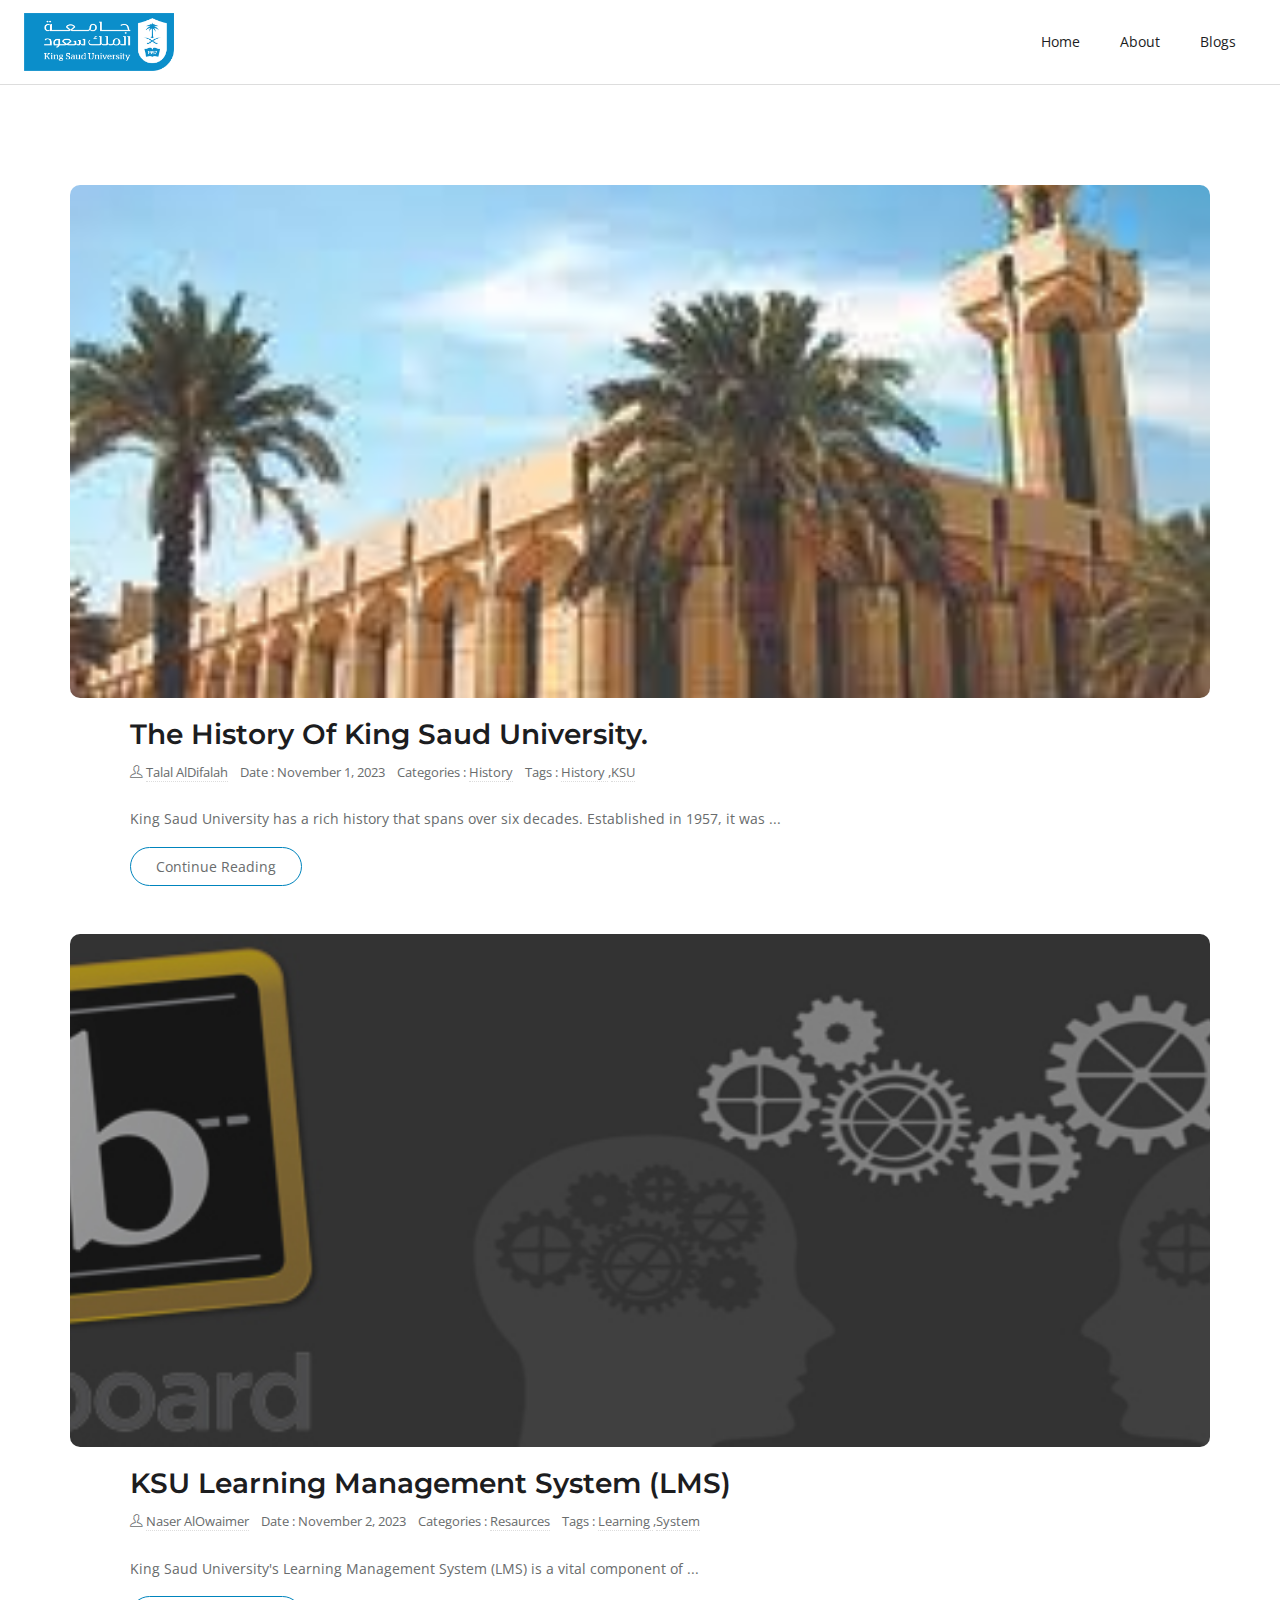
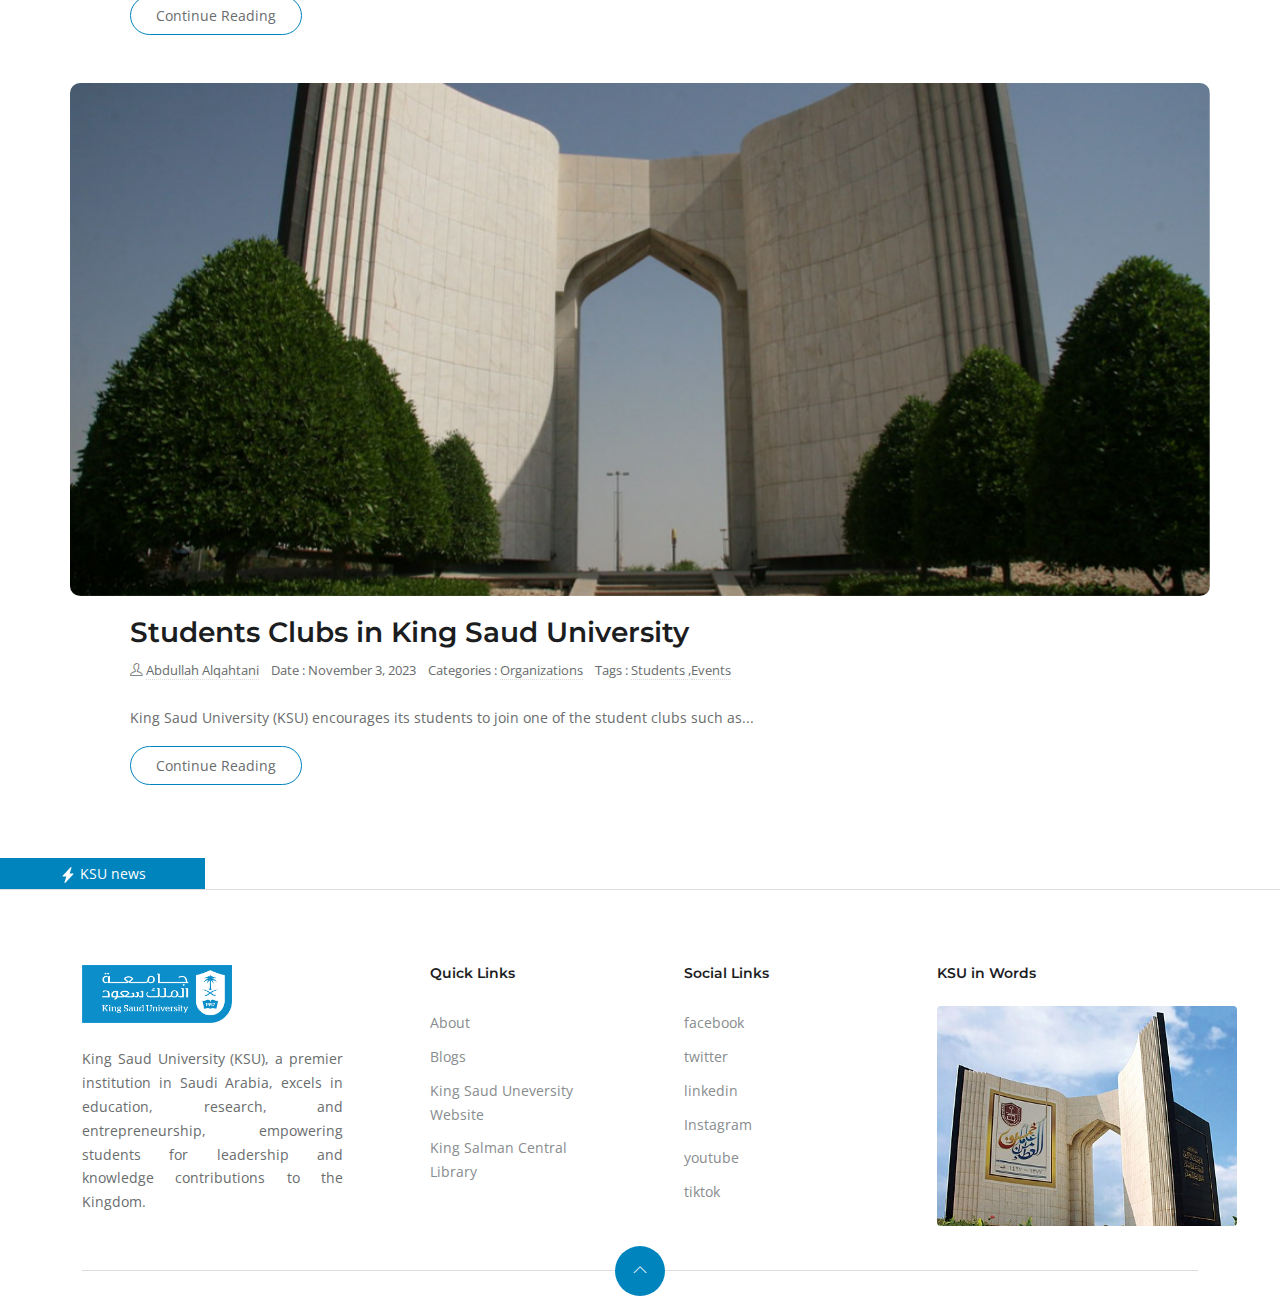
<file: index.html>
<!DOCTYPE html>
<html lang="en">
<head>
    <meta charset="UTF-8">
    <title>KSU in words</title>
    <!-- mobile responsive meta -->
   <meta name="viewport" content="width=device-width, initial-scale=1, maximum-scale=5">
   <meta name="description" content="This is meta description">
   <meta name="author" content="Themefisher">
 
   <!-- theme meta -->
   <meta name="theme-name" content="logbook" />

   <!-- plugins -->
   <link rel="preload" href="https://fonts.gstatic.com/s/opensans/v18/mem8YaGs126MiZpBA-UFWJ0bbck.woff2" style="font-display: optional;">
   <link rel="stylesheet" href="./assets/plugins/bootstrap/bootstrap.css">
   <link rel="stylesheet" href="https://fonts.googleapis.com/css?family=Montserrat:600%7cOpen&#43;Sans&amp;display=swap" media="screen">

   <link rel="stylesheet" href="./assets/plugins/themify-icons/themify-icons.css">
   <link rel="stylesheet" href="./assets/plugins/slick/slick.css">

   <!-- Main Stylesheet -->
   <link rel="stylesheet" href="./assets/style.css">

   <!--Favicon-->
   <link rel="shortcut icon" href="./assets/images/favicon.png" type="image/x-icon">
   <link rel="icon" href="./assets/images/favicon.png" type="image/x-icon">

</head>
<body>




    <!-- navigation -->
    <header class="sticky-top bg-white border-bottom border-default">
        <div class="container">
            <nav class="navbar navbar-expand-lg navbar-white">
                <div class="container-fluid">
                    <a class="navbar-brand" href="./index.html">
                        <img class="img-fluid" width="150px" src="./assets/images/logo.png" alt="LogBook">
                    </a>
                    <button class="navbar-toggler border-0" type="button" class="navbar-toggler" data-bs-toggle="collapse" data-bs-target="#navigation" aria-controls="navigation" aria-expanded="false" aria-label="Toggle navigation">
                        <i class="ti-menu"></i>
                    </button>
            
                    <div class="collapse navbar-collapse text-center" id="navigation">
                        <ul class="navbar-nav ml-auto">
                            <li class="nav-item">
                            <a class="nav-link" href="./index.html">Home</a>
                            </li>
                            <li class="nav-item">
                            <a class="nav-link" href="./about.html">About</a>
                            </li>
                            <li class="nav-item">
                            <a class="nav-link" href="./blogs">Blogs</a>
                            </li>
                        </ul>
                    </div>
                </div>
            </nav>
        </div>
    </header>
    <!-- /navigation -->
    

    <!-- main container -->
    <main>
        <section class="section">
            <div class="container">
                <div class="row">
                    <div class="col-lg-12  mb-5 mb-lg-0">
                        <!-- Essay 1 -->
                        <article class="row mb-5">
                            <div id="blog-carousle-1" class=" slick-list post-slider col-12 carousel slide" data-bs-ride="carousel">
                                <div class=" slick-track carousel-inner ratio " style="--bs-aspect-ratio: 45%;">
                                    <div class="carousel-item active">
                                        <img loading="lazy" src="./assets/images/posts/1/ksu1.jpeg" class="img-fluid slick-slide slick-cloned d-block w-100 img-fluid" alt="post-thumb">
                                    </div>
                                    <div class="carousel-item">
                                        <img loading="lazy" src="./assets/images/posts/1/ksu3.jpeg" class="img-fluid slick-slide slick-cloned d-block w-100 img-fluid" alt="post-thumb">
                                    </div>
                                    <div class="carousel-item">
                                        <img loading="lazy" src="./assets/images/posts/1/ksu6.jpeg" class="img-fluid slick-slide slick-cloned d-block w-100 img-fluid" alt="post-thumb">
                                    </div>
                                </div>
                                <button class="prevArrow carousel-control-prev slick-arrow" type="button" data-bs-target="#blog-carousle-1" data-bs-slide="prev">
                                <span class="carousel-control-prev-icon" aria-hidden="true"></span>
                                <span class="visually-hidden">Previous</span>
                                </button>
                                <button class="nextArrow carousel-control-next slick-arrow" type="button" data-bs-target="#blog-carousle-1" data-bs-slide="next">
                                <span class="carousel-control-next-icon" aria-hidden="true"></span>
                                <span class="visually-hidden">Next</span>
                                </button>
                            </div>
                            <div class="col-11 mx-auto">
                                <h3><a class="post-title" href="./blogs/The History Of King Saud University.html">The History Of King Saud University.</a></h3>
                                <ul class="list-inline post-meta mb-4">
                                    <li class="list-inline-item"><i class="ti-user mr-2"></i>
                                        <a href="./authors/Talal AlDifalah.html">Talal AlDifalah</a>
                                    </li>
                                    <li class="list-inline-item">Date : November 1, 2023</li>
                                    <li class="list-inline-item">Categories : <a href="#!" class="ml-1">History </a>
                                    </li>
                                    <li class="list-inline-item">Tags : <a href="#!" class="ml-1">History </a> ,<a href="#!" class="ml-1">KSU </a>
                                    </li>
                                </ul>
                                <p>King Saud University has a rich history that spans over six decades. Established in 1957, it was ...</p> <a href="./blogs/The History Of King Saud University.html" class="btn btn-outline-primary">Continue Reading</a>
                            </div>
                        </article>
                        <!-- Essay 2 -->
                        <article class="row mb-5">
                            <div id="blog-carousle-2" class=" slick-list post-slider col-12 carousel slide" data-bs-ride="carousel">
                                <div class=" slick-track carousel-inner ratio " style="--bs-aspect-ratio: 45%;">
                                    <div class="carousel-item active">
                                        <img loading="lazy" src="./assets/images/posts/2/ksu15.jpg" class="img-fluid slick-slide slick-cloned d-block w-100 img-fluid" alt="post-thumb">
                                    </div>
                                    <div class="carousel-item">
                                        <img loading="lazy" src="./assets/images/posts/2/ksu2.jpeg" class="img-fluid slick-slide slick-cloned d-block w-100 img-fluid" alt="post-thumb">
                                    </div>
                                </div>
                                <button class="prevArrow carousel-control-prev slick-arrow" type="button" data-bs-target="#blog-carousle-2" data-bs-slide="prev">
                                <span class="carousel-control-prev-icon" aria-hidden="true"></span>
                                <span class="visually-hidden">Previous</span>
                                </button>
                                <button class="nextArrow carousel-control-next slick-arrow" type="button" data-bs-target="#blog-carousle-2" data-bs-slide="next">
                                <span class="carousel-control-next-icon" aria-hidden="true"></span>
                                <span class="visually-hidden">Next</span>
                                </button>
                            </div>
                            <div class="col-11 mx-auto">
                                <h3><a class="post-title" href="./blogs/KSU Learning Management System (LMS).html">KSU Learning Management System (LMS)</a></h3>
                                <ul class="list-inline post-meta mb-4">
                                    <li class="list-inline-item"><i class="ti-user mr-2"></i>
                                        <a href="./authors/Naser AlOwaimer.html">Naser AlOwaimer</a>
                                    </li>
                                    <li class="list-inline-item">Date : November 2, 2023</li>
                                    <li class="list-inline-item">Categories : <a href="#!" class="ml-1">Resaurces </a>
                                    </li>
                                    <li class="list-inline-item">Tags : <a href="#!" class="ml-1">Learning </a> ,<a href="#!" class="ml-1">System </a>
                                    </li>
                                </ul>
                                <p>King Saud University's Learning Management System (LMS) is a vital component of ...</p> <a href="./blogs/KSU Learning Management System (LMS).html" class="btn btn-outline-primary">Continue Reading</a>
                            </div>
                        </article>
                        <!-- Essay 3 -->
                        <article class="row mb-5">
                            <div id="blog-carousle-3" class=" slick-list post-slider col-12 carousel slide" data-bs-ride="carousel">
                                <div class=" slick-track carousel-inner ratio " style="--bs-aspect-ratio: 45%;">
                                    <div class="carousel-item active">
                                        <img loading="lazy" src="./assets/images/posts/3/ksu10.jpeg" class="img-fluid slick-slide slick-cloned d-block w-100 img-fluid" alt="post-thumb">
                                    </div>
                                    <div class="carousel-item">
                                        <img loading="lazy" src="./assets/images/posts/3/ksu16.jpeg" class="img-fluid slick-slide slick-cloned d-block w-100 img-fluid" alt="post-thumb">
                                    </div>
                                    <div class="carousel-item">
                                        <img loading="lazy" src="./assets/images/posts/3/ksu17.png" class="img-fluid slick-slide slick-cloned d-block w-100 img-fluid" alt="post-thumb">
                                    </div>
                                </div>
                                <button class="prevArrow carousel-control-prev slick-arrow" type="button" data-bs-target="#blog-carousle-3" data-bs-slide="prev">
                                <span class="carousel-control-prev-icon" aria-hidden="true"></span>
                                <span class="visually-hidden">Previous</span>
                                </button>
                                <button class="nextArrow carousel-control-next slick-arrow" type="button" data-bs-target="#blog-carousle-3" data-bs-slide="next">
                                <span class="carousel-control-next-icon" aria-hidden="true"></span>
                                <span class="visually-hidden">Next</span>
                                </button>
                            </div>
                            <div class="col-11 mx-auto">
                                <h3><a class="post-title" href="./blogs/Students Clubs in King Saud University.html">Students Clubs in King Saud University</a></h3>
                                <ul class="list-inline post-meta mb-4">
                                    <li class="list-inline-item"><i class="ti-user mr-2"></i>
                                        <a href="./authors/Abdullah Alqahtani.html">Abdullah Alqahtani</a>
                                    </li>
                                    <li class="list-inline-item">Date : November 3, 2023</li>
                                    <li class="list-inline-item">Categories : <a href="#!" class="ml-1">Organizations </a>
                                    </li>
                                    <li class="list-inline-item">Tags : <a href="#!" class="ml-1">Students </a> ,<a href="#!" class="ml-1">Events </a>
                                    </li>
                                </ul>
                                <p>King Saud University (KSU) encourages its students to join one of the student clubs such as...</p> <a href="./blogs/Students Clubs in King Saud University.html" class="btn btn-outline-primary">Continue Reading</a>
                            </div>
                        </article>
                    </div>
                </div>
            </div>
        </section>
    </main>
    <!-- main container -->



    <!-- News Ticker -->
    <div class="row news-ticker">
        <div class="col-2 col-sm-1 col-md-3 col-lg-2 pe-md-0 mb-md-0">
            <div class="d-inline-block d-md-block bg-primary text-white text-center breaking-caret py-1 px-2">
                <svg xmlns="http://www.w3.org/2000/svg" width="1rem" height="1rem" fill="currentColor" class="bi bi-lightning-fill" viewBox="0 0 16 16">
                <path d="M11.251.068a.5.5 0 0 1 .227.58L9.677 6.5H13a.5.5 0 0 1 .364.843l-8 8.5a.5.5 0 0 1-.842-.49L6.323 9.5H3a.5.5 0 0 1-.364-.843l8-8.5a.5.5 0 0 1 .615-.09z"/>
                </svg>
                <span class="d-none d-md-inline-block">KSU news</span>
            </div>
        </div>
            <div class="col-10 col-sm-11 col-md-9 col-lg-10 ps-0 ps-md-0">
                <div class="breaking-box">
                    <marquee id="newsTricker" behavior="scroll" direction="left" onmouseover="this.stop();" onmouseleave="this.start();">
                        <!-- Api will fill this up. -->
                    </marquee>
                </div>
            </div>
    </div>
    <!-- end News Ticker -->

    <!-- footer -->
    <footer class="section-sm pb-0 border-top border-default">
        <div class="container">
           <div class="row justify-content-between">
              <div class="col-md-3 mb-4">
                 <a class="mb-4 d-block" href="./index.html">
                    <img class="img-fluid" width="150px" src="./assets/images/logo.png" alt="LogBook">
                 </a>
                 <p class="content text-justify">King Saud University (KSU), a premier institution in Saudi Arabia, excels in education, research, and entrepreneurship, empowering students for leadership and knowledge contributions to the Kingdom.</p>
              </div>
  
              <div class="col-lg-2 col-md-3 col-6 mb-4">
                 <h6 class="mb-4">Quick Links</h6>
                 <ul class="list-unstyled footer-list">
                    <li><a href="./about.html">About</a></li>
                    <li><a href="./blogs">Blogs</a></li>
                    <li><a href="https://ksu.edu.sa/en">King Saud Uneversity Website</a></li>
                    <li><a href="https://library.ksu.edu.sa/en">King Salman Central Library</a></li>
                 </ul>
              </div>
  
              <div class="col-lg-2 col-md-3 col-6 mb-4">
                 <h6 class="mb-4">Social Links</h6>
                 <ul class="list-unstyled footer-list">
                    <li><a target="_blank" href="https://www.facebook.com/King.Saud.University">facebook</a></li>
                    <li><a target="_blank" href="https://www.twitter.com/_KSU">twitter</a></li>
                    <li><a target="_blank" href="https://www.linkedin.com/school/king-saud-university">linkedin</a></li>
                    <li><a target="_blank" href="https://www.instagram.com/king_saud_university">Instagram</a></li>
                    <li><a target="_blank" href="https://www.youtube.com/user/pdksuchannel">youtube</a></li>
                    <li><a target="_blank" href="https://www.tiktok.com/@ksu1957">tiktok</a></li>
                 </ul>
              </div>
  
              <div class="col-md-3 mb-4">
                 <h6 class="mb-4">KSU in Words</h6>
                 <img src="./assets/images/ksu11.jpg" class="rounded object-fit-cover" width="300px" height="220px" alt="KSU in words">
              </div>
           </div>
           <div class="scroll-top">
              <a href="javascript:void(0);" id="scrollTop"><i class="ti-angle-up"></i></a>
           </div>
        </div>
     </footer>
    <!-- /footer -->


    <!-- JS Plugins -->
   <script src="./assets/plugins/bootstrap/bootstrap.js" async></script>

   <!-- Main Script -->
   <script src="./assets/script.js"></script>
</body>
</html>
</file>
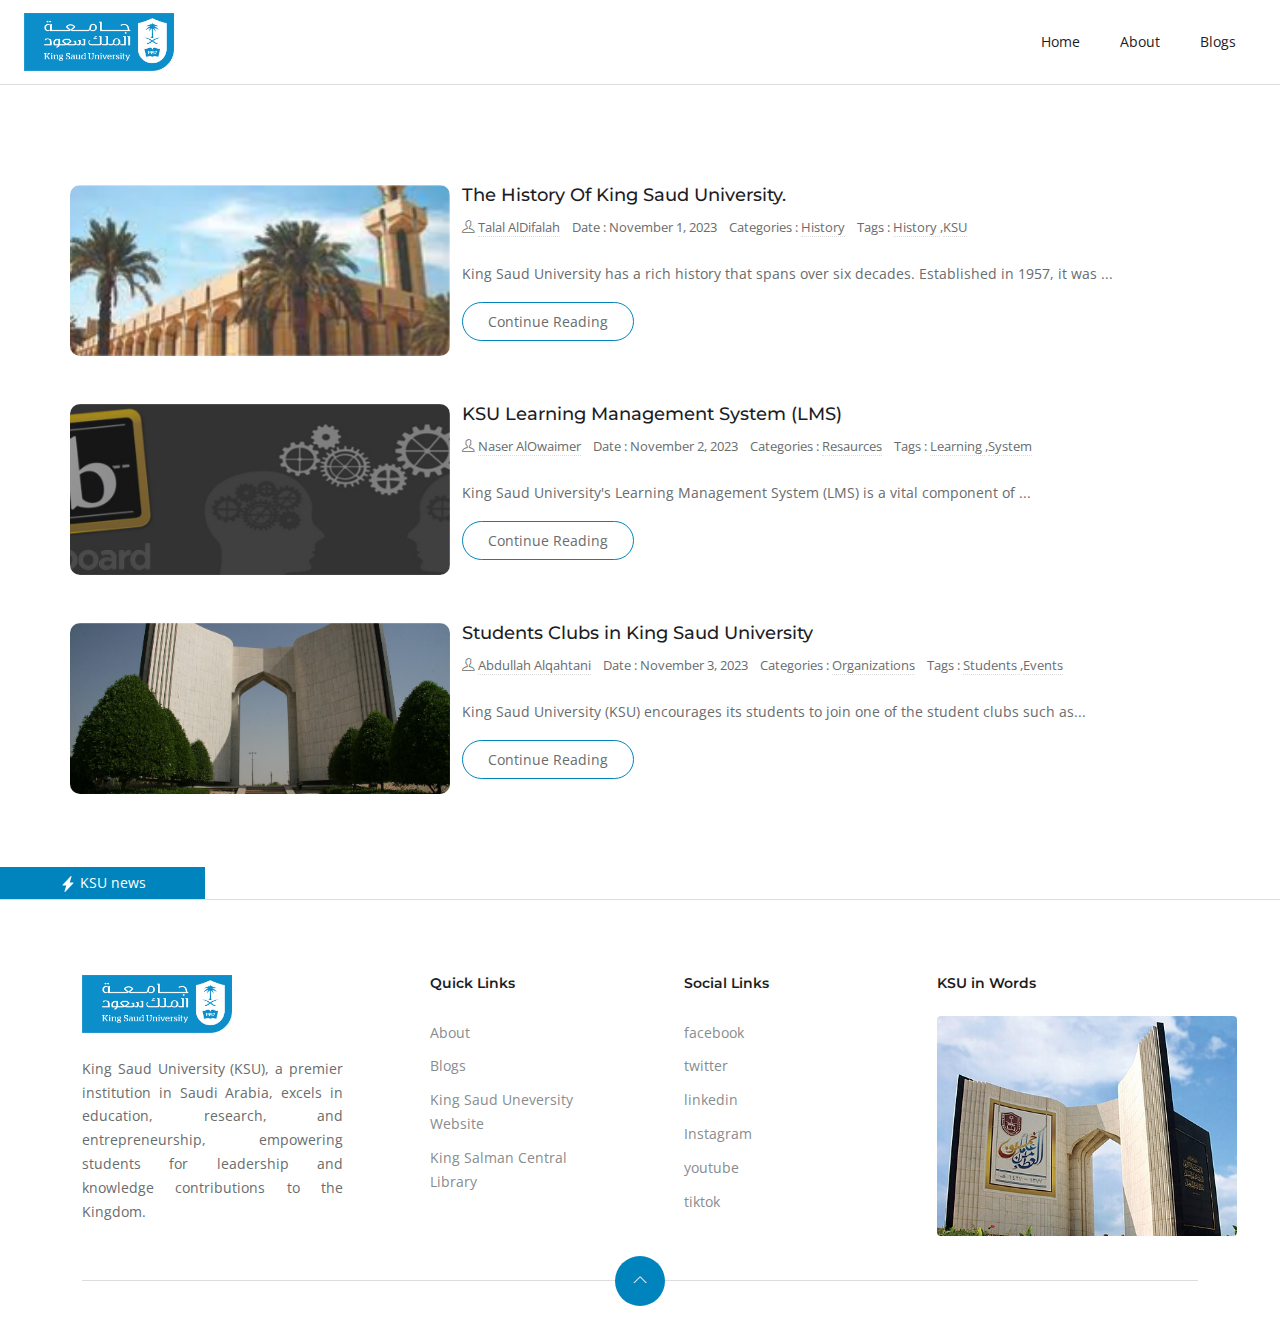
<file: blogs/index.html>
<!DOCTYPE html>
<html lang="en">
<head>
    <meta charset="UTF-8">
    <title>KSU in words</title>
    <!-- mobile responsive meta -->
   <meta name="viewport" content="width=device-width, initial-scale=1, maximum-scale=5">
   <meta name="description" content="This is meta description">
   <meta name="author" content="Themefisher">
 
   <!-- theme meta -->
   <meta name="theme-name" content="logbook" />

   <!-- plugins -->
   <link rel="preload" href="https://fonts.gstatic.com/s/opensans/v18/mem8YaGs126MiZpBA-UFWJ0bbck.woff2" style="font-display: optional;">
   <link rel="stylesheet" href="../assets/plugins/bootstrap/bootstrap.css">
   <link rel="stylesheet" href="https://fonts.googleapis.com/css?family=Montserrat:600%7cOpen&#43;Sans&amp;display=swap" media="screen">

   <link rel="stylesheet" href="../assets/plugins/themify-icons/themify-icons.css">
   <link rel="stylesheet" href="../assets/plugins/slick/slick.css">

   <!-- Main Stylesheet -->
   <link rel="stylesheet" href="../assets/style.css">

   <!--Favicon-->
   <link rel="shortcut icon" href="../assets/images/favicon.png" type="image/x-icon">
   <link rel="icon" href="../assets/images/favicon.png" type="image/x-icon">

</head>
<body>




    <!-- navigation -->
    <header class="sticky-top bg-white border-bottom border-default">
        <div class="container">
            <nav class="navbar navbar-expand-lg navbar-white">
                <div class="container-fluid">
                    <a class="navbar-brand" href="../index.html">
                        <img class="img-fluid" width="150px" src="../assets/images/logo.png" alt="LogBook">
                    </a>
                    <button class="navbar-toggler border-0" type="button" class="navbar-toggler" data-bs-toggle="collapse" data-bs-target="#navigation" aria-controls="navigation" aria-expanded="false" aria-label="Toggle navigation">
                        <i class="ti-menu"></i>
                    </button>
            
                    <div class="collapse navbar-collapse text-center" id="navigation">
                        <ul class="navbar-nav ml-auto">
                            <li class="nav-item">
                            <a class="nav-link" href="../index.html">Home</a>
                            </li>
                            <li class="nav-item">
                            <a class="nav-link" href="../about.html">About</a>
                            </li>
                            <li class="nav-item">
                            <a class="nav-link" href="../blogs">Blogs</a>
                            </li>
                        </ul>
                    </div>
                </div>
            </nav>
        </div>
    </header>
    <!-- /navigation -->
    

    <!-- main container -->
    <main>
        <section class="section">
            <div class="container">
                <div class="row">
                    <div class="col-12  mb-5 mb-lg-0">
                        <!-- Essay 1 -->
                        <article class="row mb-5">
                            <div id="blog-carousle-1" class=" slick-list post-slider slider-sm col-md-4 mb-4 mb-md-0 carousel slide" data-bs-ride="carousel">
                                <div class=" slick-track carousel-inner ratio " style="--bs-aspect-ratio: 45%;">
                                    <div class="carousel-item active">
                                        <img loading="lazy" src="../assets/images/posts/1/ksu1.jpeg" class="img-fluid w-100 slick-slide slick-cloned d-block" style="object-fit: cover;" alt="post-thumb">
                                    </div>
                                    <div class="carousel-item">
                                        <img loading="lazy" src="../assets/images/posts/1/ksu3.jpeg" class="img-fluid w-100 slick-slide slick-cloned d-block" style="object-fit: cover;" alt="post-thumb">
                                    </div>
                                    <div class="carousel-item">
                                        <img loading="lazy" src="../assets/images/posts/1/ksu6.jpeg" class="img-fluid w-100 slick-slide slick-cloned d-block" style="object-fit: cover;" alt="post-thumb">
                                    </div>
                                </div>
                                <button class="prevArrow carousel-control-prev slick-arrow" type="button" data-bs-target="#blog-carousle-1" data-bs-slide="prev">
                                <span class="carousel-control-prev-icon" aria-hidden="true"></span>
                                <span class="visually-hidden">Previous</span>
                                </button>
                                <button class="nextArrow carousel-control-next slick-arrow" type="button" data-bs-target="#blog-carousle-1" data-bs-slide="next">
                                <span class="carousel-control-next-icon" aria-hidden="true"></span>
                                <span class="visually-hidden">Next</span>
                                </button>
                            </div>
                            <div class="col-md-8 mx-auto">
                                <h3 class="h5"><a class="post-title" href="../blogs/The History Of King Saud University.html">The History Of King Saud University.</a></h3>
                                <ul class="list-inline post-meta mb-4">
                                    <li class="list-inline-item"><i class="ti-user mr-2"></i>
                                        <a href="../authors/Talal AlDifalah.html">Talal AlDifalah</a>
                                    </li>
                                    <li class="list-inline-item">Date : November 1, 2023</li>
                                    <li class="list-inline-item">Categories : <a href="#!" class="ml-1">History </a>
                                    </li>
                                    <li class="list-inline-item">Tags : <a href="#!" class="ml-1">History </a> ,<a href="#!" class="ml-1">KSU </a>
                                    </li>
                                </ul>
                                <p>King Saud University has a rich history that spans over six decades. Established in 1957, it was ...</p> <a href="../blogs/The History Of King Saud University.html" class="btn btn-outline-primary">Continue Reading</a>
                            </div>
                        </article>
                        <!-- Essay 2 -->
                        <article class="row mb-5">
                            <div id="blog-carousle-2" class=" slick-list post-slider slider-sm col-md-4 mb-4 mb-md-0 carousel slide" data-bs-ride="carousel">
                                <div class=" slick-track carousel-inner ratio " style="--bs-aspect-ratio: 45%;">
                                    <div class="carousel-item active">
                                        <img loading="lazy" src="../assets/images/posts/2/ksu15.jpg" class="img-fluid w-100 slick-slide slick-cloned d-block" style="object-fit: cover;" alt="post-thumb">
                                    </div>
                                    <div class="carousel-item">
                                        <img loading="lazy" src="../assets/images/posts/2/ksu2.jpeg" class="img-fluid w-100 slick-slide slick-cloned d-block" style="object-fit: cover;" alt="post-thumb">
                                    </div>
                                </div>
                                <button class="prevArrow carousel-control-prev slick-arrow" type="button" data-bs-target="#blog-carousle-2" data-bs-slide="prev">
                                <span class="carousel-control-prev-icon" aria-hidden="true"></span>
                                <span class="visually-hidden">Previous</span>
                                </button>
                                <button class="nextArrow carousel-control-next slick-arrow" type="button" data-bs-target="#blog-carousle-2" data-bs-slide="next">
                                <span class="carousel-control-next-icon" aria-hidden="true"></span>
                                <span class="visually-hidden">Next</span>
                                </button>
                            </div>
                            <div class="col-md-8 mx-auto">
                                <h3 class="h5"><a class="post-title" href="../blogs/KSU Learning Management System (LMS).html">KSU Learning Management System (LMS)</a></h3>
                                <ul class="list-inline post-meta mb-4">
                                    <li class="list-inline-item"><i class="ti-user mr-2"></i>
                                        <a href="../authors/Naser AlOwaimer.html">Naser AlOwaimer</a>
                                    </li>
                                    <li class="list-inline-item">Date : November 2, 2023</li>
                                    <li class="list-inline-item">Categories : <a href="#!" class="ml-1">Resaurces </a>
                                    </li>
                                    <li class="list-inline-item">Tags : <a href="#!" class="ml-1">Learning </a> ,<a href="#!" class="ml-1">System </a>
                                    </li>
                                </ul>
                                <p>King Saud University's Learning Management System (LMS) is a vital component of ...</p> <a href="../blogs/KSU Learning Management System (LMS).html" class="btn btn-outline-primary">Continue Reading</a>
                            </div>
                        </article>
                        <!-- Essay 3 -->
                        <article class="row mb-5">
                            <div id="blog-carousle-3" class=" slick-list post-slider slider-sm col-md-4 mb-4 mb-md-0 carousel slide" data-bs-ride="carousel">
                                <div class=" slick-track carousel-inner ratio " style="--bs-aspect-ratio: 45%;">
                                    <div class="carousel-item active">
                                        <img loading="lazy" src="../assets/images/posts/3/ksu10.jpeg" class="img-fluid w-100 slick-slide slick-cloned d-block" style="object-fit: cover;" alt="post-thumb">
                                    </div>
                                    <div class="carousel-item">
                                        <img loading="lazy" src="../assets/images/posts/3/ksu16.jpeg" class="img-fluid w-100 slick-slide slick-cloned d-block" style="object-fit: cover;" alt="post-thumb">
                                    </div>
                                    <div class="carousel-item">
                                        <img loading="lazy" src="../assets/images/posts/3/ksu17.png" class="img-fluid w-100 slick-slide slick-cloned d-block" style="object-fit: cover;" alt="post-thumb">
                                    </div>
                                </div>
                                <button class="prevArrow carousel-control-prev slick-arrow" type="button" data-bs-target="#blog-carousle-3" data-bs-slide="prev">
                                <span class="carousel-control-prev-icon" aria-hidden="true"></span>
                                <span class="visually-hidden">Previous</span>
                                </button>
                                <button class="nextArrow carousel-control-next slick-arrow" type="button" data-bs-target="#blog-carousle-3" data-bs-slide="next">
                                <span class="carousel-control-next-icon" aria-hidden="true"></span>
                                <span class="visually-hidden">Next</span>
                                </button>
                            </div>
                            <div class="col-md-8 mx-auto">
                                <h3 class="h5"><a class="post-title" href="../blogs/Students Clubs in King Saud University.html">Students Clubs in King Saud University</a></h3>
                                <ul class="list-inline post-meta mb-4">
                                    <li class="list-inline-item"><i class="ti-user mr-2"></i>
                                        <a href="../authors/Abdullah Alqahtani.html">Abdullah Alqahtani</a>
                                    </li>
                                    <li class="list-inline-item">Date : November 3, 2023</li>
                                    <li class="list-inline-item">Categories : <a href="#!" class="ml-1">Organizations </a>
                                    </li>
                                    <li class="list-inline-item">Tags : <a href="#!" class="ml-1">Students </a> ,<a href="#!" class="ml-1">Events </a>
                                    </li>
                                </ul>
                                <p>King Saud University (KSU) encourages its students to join one of the student clubs such as...</p> <a href="../blogs/Students Clubs in King Saud University.html" class="btn btn-outline-primary">Continue Reading</a>
                            </div>
                        </article>
                    </div>
                </div>
            </div>
        </section>
    </main>
    <!-- main container -->



    <!-- News Ticker -->
    <div class="row news-ticker">
        <div class="col-2 col-sm-1 col-md-3 col-lg-2 pe-md-0 mb-md-0">
            <div class="d-inline-block d-md-block bg-primary text-white text-center breaking-caret py-1 px-2">
                <svg xmlns="http://www.w3.org/2000/svg" width="1rem" height="1rem" fill="currentColor" class="bi bi-lightning-fill" viewBox="0 0 16 16">
                <path d="M11.251.068a.5.5 0 0 1 .227.58L9.677 6.5H13a.5.5 0 0 1 .364.843l-8 8.5a.5.5 0 0 1-.842-.49L6.323 9.5H3a.5.5 0 0 1-.364-.843l8-8.5a.5.5 0 0 1 .615-.09z"/>
                </svg>
                <span class="d-none d-md-inline-block">KSU news</span>
            </div>
        </div>
            <div class="col-10 col-sm-11 col-md-9 col-lg-10 ps-0 ps-md-0">
                <div class="breaking-box">
                    <marquee id="newsTricker" behavior="scroll" direction="left" onmouseover="this.stop();" onmouseleave="this.start();">
                        <!-- Api will fill this up. -->
                    </marquee>
                </div>
            </div>
    </div>
    <!-- end News Ticker -->

    <!-- footer -->
    <footer class="section-sm pb-0 border-top border-default">
        <div class="container">
           <div class="row justify-content-between">
              <div class="col-md-3 mb-4">
                 <a class="mb-4 d-block" href="../index.html">
                    <img class="img-fluid" width="150px" src="../assets/images/logo.png" alt="LogBook">
                 </a>
                 <p class="content">King Saud University (KSU), a premier institution in Saudi Arabia, excels in education, research, and entrepreneurship, empowering students for leadership and knowledge contributions to the Kingdom.</p>
              </div>
  
              <div class="col-lg-2 col-md-3 col-6 mb-4">
                 <h6 class="mb-4">Quick Links</h6>
                 <ul class="list-unstyled footer-list">
                    <li><a href="../about.html">About</a></li>
                    <li><a href="../blogs">Blogs</a></li>
                    <li><a href="https://ksu.edu.sa/en">King Saud Uneversity Website</a></li>
                    <li><a href="https://library.ksu.edu.sa/en">King Salman Central Library</a></li>
                 </ul>
              </div>
  
              <div class="col-lg-2 col-md-3 col-6 mb-4">
                 <h6 class="mb-4">Social Links</h6>
                 <ul class="list-unstyled footer-list">
                    <li><a target="_blank" href="https://www.facebook.com/King.Saud.University">facebook</a></li>
                    <li><a target="_blank" href="https://www.twitter.com/_KSU">twitter</a></li>
                    <li><a target="_blank" href="https://www.linkedin.com/school/king-saud-university">linkedin</a></li>
                    <li><a target="_blank" href="https://www.instagram.com/king_saud_university">Instagram</a></li>
                    <li><a target="_blank" href="https://www.youtube.com/user/pdksuchannel">youtube</a></li>
                    <li><a target="_blank" href="https://www.tiktok.com/@ksu1957">tiktok</a></li>
                 </ul>
              </div>
  
              <div class="col-md-3 mb-4">
                 <h6 class="mb-4">KSU in Words</h6>
                 <img src="../assets/images/ksu11.jpg" class="rounded object-fit-cover" width="300px" height="220px" alt="KSU in words">
              </div>
           </div>
           <div class="scroll-top">
              <a href="javascript:void(0);" id="scrollTop"><i class="ti-angle-up"></i></a>
           </div>
        </div>
     </footer>
    <!-- /footer -->


    <!-- JS Plugins -->
   <script src="../assets/plugins/bootstrap/bootstrap.js" async></script>

   <!-- Main Script -->
   <script src="../assets/script.js"></script>
</body>
</html>
</file>
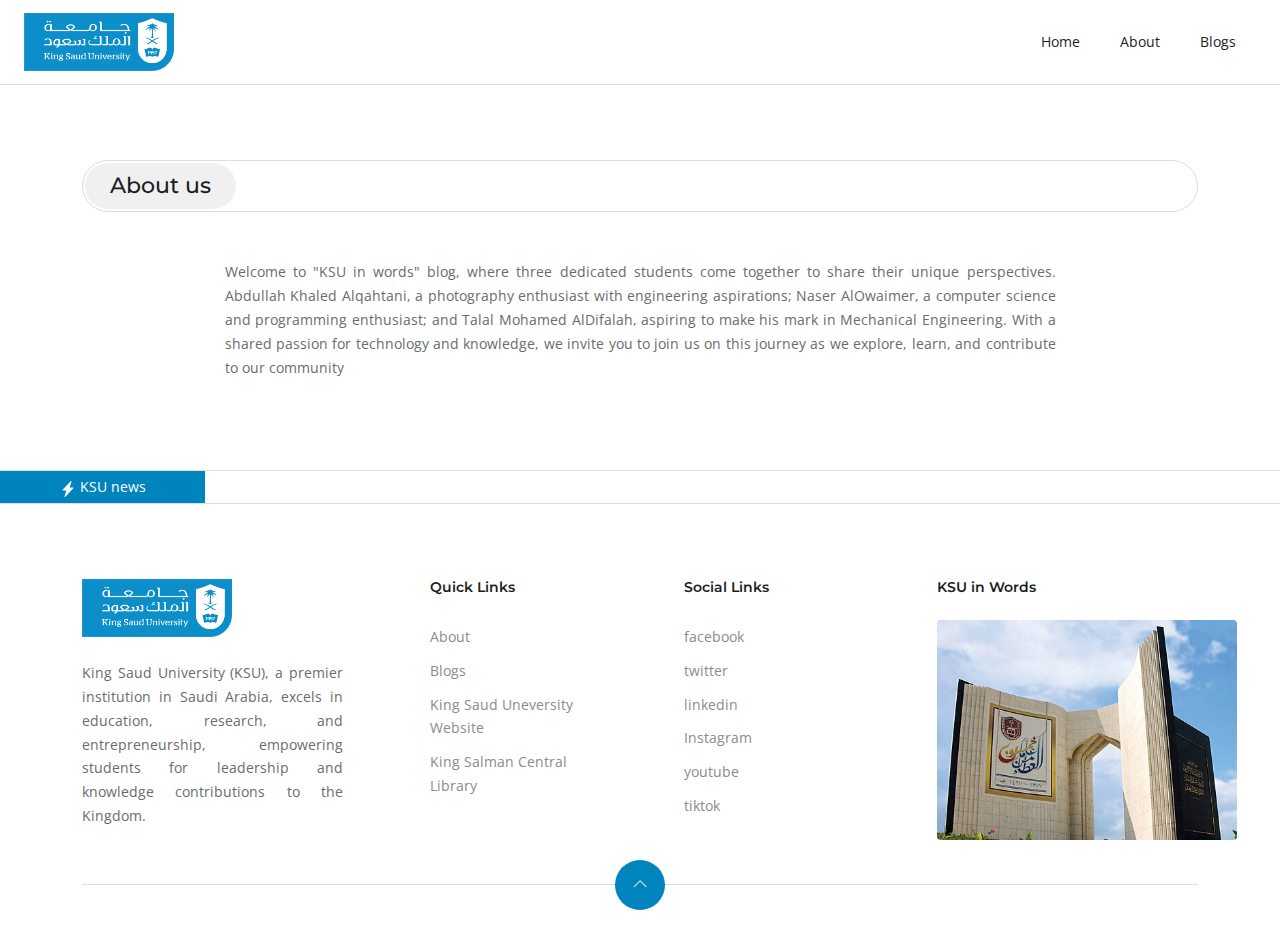
<file: .about.html>
<!DOCTYPE html>
<html lang="en">
<head>
    <meta charset="UTF-8">
    <title>KSU in words</title>
    <!-- mobile responsive meta -->
   <meta name="viewport" content="width=device-width, initial-scale=1, maximum-scale=5">
   <meta name="description" content="This is meta description">
   <meta name="author" content="Themefisher">
 
   <!-- theme meta -->
   <meta name="theme-name" content="logbook" />

   <!-- plugins -->
   <link rel="preload" href="https://fonts.gstatic.com/s/opensans/v18/mem8YaGs126MiZpBA-UFWJ0bbck.woff2" style="font-display: optional;">
   <link rel="stylesheet" href="./assets/plugins/bootstrap/bootstrap.css">
   <link rel="stylesheet" href="https://fonts.googleapis.com/css?family=Montserrat:600%7cOpen&#43;Sans&amp;display=swap" media="screen">

   <link rel="stylesheet" href="./assets/plugins/themify-icons/themify-icons.css">
   <link rel="stylesheet" href="./assets/plugins/slick/slick.css">

   <!-- Main Stylesheet -->
   <link rel="stylesheet" href="./assets/style.css">

   <!--Favicon-->
   <link rel="shortcut icon" href="./assets/images/favicon.png" type="image/x-icon">
   <link rel="icon" href="./assets/images/favicon.png" type="image/x-icon">

</head>
<body>




    <!-- navigation -->
    <header class="sticky-top bg-white border-bottom border-default">
        <div class="container">
            <nav class="navbar navbar-expand-lg navbar-white">
                <div class="container-fluid">
                    <a class="navbar-brand" href="./index.html">
                        <img class="img-fluid" width="150px" src="./assets/images/logo.png" alt="LogBook">
                    </a>
                    <button class="navbar-toggler border-0" type="button" class="navbar-toggler" data-bs-toggle="collapse" data-bs-target="#navigation" aria-controls="navigation" aria-expanded="false" aria-label="Toggle navigation">
                        <i class="ti-menu"></i>
                    </button>
            
                    <div class="collapse navbar-collapse text-center" id="navigation">
                        <ul class="navbar-nav ml-auto">
                            <li class="nav-item">
                            <a class="nav-link" href="./index.html">Home</a>
                            </li>
                            <li class="nav-item">
                            <a class="nav-link" href="./about.html">About</a>
                            </li>
                            <li class="nav-item">
                            <a class="nav-link" href="./blogs">Blogs</a>
                            </li>
                        </ul>
                    </div>
                </div>
            </nav>
        </div>
    </header>
    <!-- /navigation -->
    

    <!-- main container -->
    <main>





<section class="section-sm border-bottom">
	<div class="container">
		<div class="row">
			<div class="col-12">
				<div class="title-bordered mb-5 d-flex align-items-center">
					<h1 class="h4">About us</h1>
				</div>
			</div>
			<div class="col-lg-9 col-md-8 content text-justify text-md-left">
				<p>Welcome to "KSU in words" blog, where three dedicated students come together to share their unique perspectives. Abdullah Khaled Alqahtani, a photography enthusiast with engineering aspirations; Naser AlOwaimer, a computer science and programming enthusiast; and Talal Mohamed AlDifalah, aspiring to make his mark in Mechanical Engineering. With a shared passion for technology and knowledge, we invite you to join us on this journey as we explore, learn, and contribute to our community</p>
			</div>
		</div>
	</div>
</section>




</main>
<!-- main container -->



<!-- News Ticker -->
<div class="row news-ticker">
    <div class="col-2 col-sm-1 col-md-3 col-lg-2 pe-md-0 mb-md-0">
        <div class="d-inline-block d-md-block bg-primary text-white text-center breaking-caret py-1 px-2">
            <svg xmlns="http://www.w3.org/2000/svg" width="1rem" height="1rem" fill="currentColor" class="bi bi-lightning-fill" viewBox="0 0 16 16">
            <path d="M11.251.068a.5.5 0 0 1 .227.58L9.677 6.5H13a.5.5 0 0 1 .364.843l-8 8.5a.5.5 0 0 1-.842-.49L6.323 9.5H3a.5.5 0 0 1-.364-.843l8-8.5a.5.5 0 0 1 .615-.09z"/>
            </svg>
            <span class="d-none d-md-inline-block">KSU news</span>
        </div>
    </div>
        <div class="col-10 col-sm-11 col-md-9 col-lg-10 ps-0 ps-md-0">
            <div class="breaking-box">
                <marquee id="newsTricker" behavior="scroll" direction="left" onmouseover="this.stop();" onmouseleave="this.start();">
                    <!-- Api will fill this up. -->
                </marquee>
            </div>
        </div>
</div>
<!-- end News Ticker -->

<!-- footer -->
<footer class="section-sm pb-0 border-top border-default">
    <div class="container">
       <div class="row justify-content-between">
          <div class="col-md-3 mb-4">
             <a class="mb-4 d-block" href="./index.html">
                <img class="img-fluid" width="150px" src="./assets/images/logo.png" alt="LogBook">
             </a>
             <p class="content">King Saud University (KSU), a premier institution in Saudi Arabia, excels in education, research, and entrepreneurship, empowering students for leadership and knowledge contributions to the Kingdom.</p>
            </div>

          <div class="col-lg-2 col-md-3 col-6 mb-4">
             <h6 class="mb-4">Quick Links</h6>
             <ul class="list-unstyled footer-list">
                <li><a href="./about.html">About</a></li>
                <li><a href="./blogs">Blogs</a></li>
                <li><a href="https://ksu.edu.sa/en">King Saud Uneversity Website</a></li>
                <li><a href="https://library.ksu.edu.sa/en">King Salman Central Library</a></li>
             </ul>
          </div>

          <div class="col-lg-2 col-md-3 col-6 mb-4">
             <h6 class="mb-4">Social Links</h6>
             <ul class="list-unstyled footer-list">
                <li><a target="_blank" href="https://www.facebook.com/King.Saud.University">facebook</a></li>
                <li><a target="_blank" href="https://www.twitter.com/_KSU">twitter</a></li>
                <li><a target="_blank" href="https://www.linkedin.com/school/king-saud-university">linkedin</a></li>
                <li><a target="_blank" href="https://www.instagram.com/king_saud_university">Instagram</a></li>
                <li><a target="_blank" href="https://www.youtube.com/user/pdksuchannel">youtube</a></li>
                <li><a target="_blank" href="https://www.tiktok.com/@ksu1957">tiktok</a></li>
             </ul>
          </div>

          <div class="col-md-3 mb-4">
             <h6 class="mb-4">KSU in Words</h6>
             <img src="./assets/images/ksu11.jpg" class="rounded object-fit-cover" width="300px" height="220px" alt="KSU in words">
          </div>
       </div>
       <div class="scroll-top">
          <a href="javascript:void(0);" id="scrollTop"><i class="ti-angle-up"></i></a>
       </div>
    </div>
 </footer>
<!-- /footer -->


<!-- JS Plugins -->
<script src="./assets/plugins/bootstrap/bootstrap.js" async></script>

<!-- Main Script -->
<script src="./assets/script.js"></script>
</body>
</html>
</file>
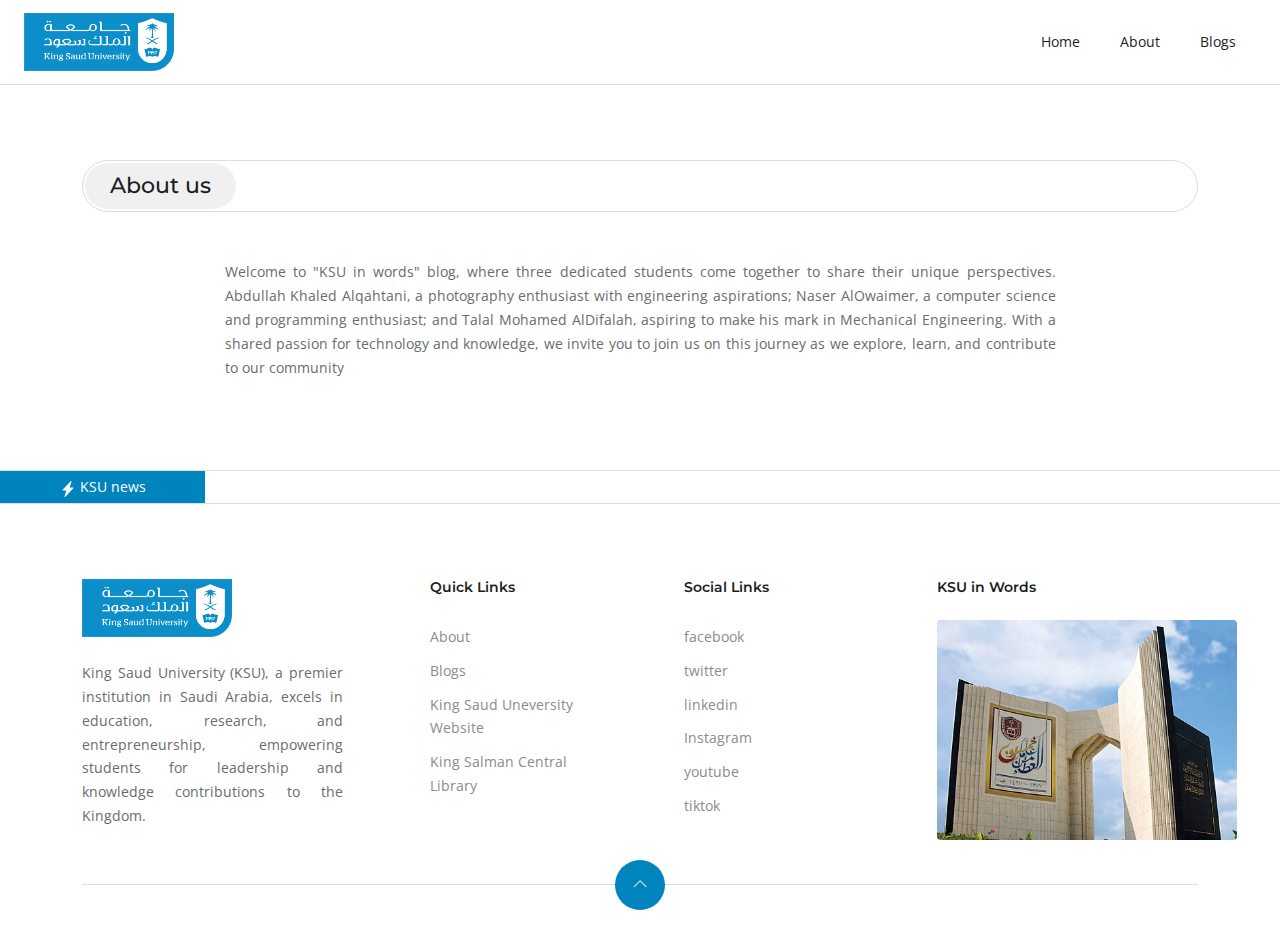
<file: about.html>
<!DOCTYPE html>
<html lang="en">
<head>
    <meta charset="UTF-8">
    <title>KSU in words</title>
    <!-- mobile responsive meta -->
   <meta name="viewport" content="width=device-width, initial-scale=1, maximum-scale=5">
   <meta name="description" content="This is meta description">
   <meta name="author" content="Themefisher">
 
   <!-- theme meta -->
   <meta name="theme-name" content="logbook" />

   <!-- plugins -->
   <link rel="preload" href="https://fonts.gstatic.com/s/opensans/v18/mem8YaGs126MiZpBA-UFWJ0bbck.woff2" style="font-display: optional;">
   <link rel="stylesheet" href="../assets/plugins/bootstrap/bootstrap.css">
   <link rel="stylesheet" href="https://fonts.googleapis.com/css?family=Montserrat:600%7cOpen&#43;Sans&amp;display=swap" media="screen">

   <link rel="stylesheet" href="../assets/plugins/themify-icons/themify-icons.css">
   <link rel="stylesheet" href="../assets/plugins/slick/slick.css">

   <!-- Main Stylesheet -->
   <link rel="stylesheet" href="../assets/style.css">

   <!--Favicon-->
   <link rel="shortcut icon" href="../assets/images/favicon.png" type="image/x-icon">
   <link rel="icon" href="../assets/images/favicon.png" type="image/x-icon">

</head>
<body>




    <!-- navigation -->
    <header class="sticky-top bg-white border-bottom border-default">
        <div class="container">
            <nav class="navbar navbar-expand-lg navbar-white">
                <div class="container-fluid">
                    <a class="navbar-brand" href="../index.html">
                        <img class="img-fluid" width="150px" src="../assets/images/logo.png" alt="LogBook">
                    </a>
                    <button class="navbar-toggler border-0" type="button" class="navbar-toggler" data-bs-toggle="collapse" data-bs-target="#navigation" aria-controls="navigation" aria-expanded="false" aria-label="Toggle navigation">
                        <i class="ti-menu"></i>
                    </button>
            
                    <div class="collapse navbar-collapse text-center" id="navigation">
                        <ul class="navbar-nav ml-auto">
                            <li class="nav-item">
                            <a class="nav-link" href="../index.html">Home</a>
                            </li>
                            <li class="nav-item">
                            <a class="nav-link" href="../about.html">About</a>
                            </li>
                            <li class="nav-item">
                            <a class="nav-link" href="../blogs">Blogs</a>
                            </li>
                        </ul>
                    </div>
                </div>
            </nav>
        </div>
    </header>
    <!-- /navigation -->
    

    <!-- main container -->
    <main>





<section class="section-sm border-bottom">
	<div class="container">
		<div class="row">
			<div class="col-12">
				<div class="title-bordered mb-5 d-flex align-items-center">
					<h1 class="h4">About us</h1>
				</div>
			</div>
			<div class="col-lg-9 col-md-8 content text-justify text-md-left">
				<p>Welcome to "KSU in words" blog, where three dedicated students come together to share their unique perspectives. Abdullah Khaled Alqahtani, a photography enthusiast with engineering aspirations; Naser AlOwaimer, a computer science and programming enthusiast; and Talal Mohamed AlDifalah, aspiring to make his mark in Mechanical Engineering. With a shared passion for technology and knowledge, we invite you to join us on this journey as we explore, learn, and contribute to our community</p>
			</div>
		</div>
	</div>
</section>




</main>
<!-- main container -->



<!-- News Ticker -->
<div class="row news-ticker">
    <div class="col-2 col-sm-1 col-md-3 col-lg-2 pe-md-0 mb-md-0">
        <div class="d-inline-block d-md-block bg-primary text-white text-center breaking-caret py-1 px-2">
            <svg xmlns="http://www.w3.org/2000/svg" width="1rem" height="1rem" fill="currentColor" class="bi bi-lightning-fill" viewBox="0 0 16 16">
            <path d="M11.251.068a.5.5 0 0 1 .227.58L9.677 6.5H13a.5.5 0 0 1 .364.843l-8 8.5a.5.5 0 0 1-.842-.49L6.323 9.5H3a.5.5 0 0 1-.364-.843l8-8.5a.5.5 0 0 1 .615-.09z"/>
            </svg>
            <span class="d-none d-md-inline-block">KSU news</span>
        </div>
    </div>
        <div class="col-10 col-sm-11 col-md-9 col-lg-10 ps-0 ps-md-0">
            <div class="breaking-box">
                <marquee id="newsTricker" behavior="scroll" direction="left" onmouseover="this.stop();" onmouseleave="this.start();">
                    <!-- Api will fill this up. -->
                </marquee>
            </div>
        </div>
</div>
<!-- end News Ticker -->

<!-- footer -->
<footer class="section-sm pb-0 border-top border-default">
    <div class="container">
       <div class="row justify-content-between">
          <div class="col-md-3 mb-4">
             <a class="mb-4 d-block" href="../index.html">
                <img class="img-fluid" width="150px" src="../assets/images/logo.png" alt="LogBook">
             </a>
             <p class="content">King Saud University (KSU), a premier institution in Saudi Arabia, excels in education, research, and entrepreneurship, empowering students for leadership and knowledge contributions to the Kingdom.</p>
            </div>

          <div class="col-lg-2 col-md-3 col-6 mb-4">
             <h6 class="mb-4">Quick Links</h6>
             <ul class="list-unstyled footer-list">
                <li><a href="../about.html">About</a></li>
                <li><a href="../blogs">Blogs</a></li>
                <li><a href="https://ksu.edu.sa/en">King Saud Uneversity Website</a></li>
                <li><a href="https://library.ksu.edu.sa/en">King Salman Central Library</a></li>
             </ul>
          </div>

          <div class="col-lg-2 col-md-3 col-6 mb-4">
             <h6 class="mb-4">Social Links</h6>
             <ul class="list-unstyled footer-list">
                <li><a target="_blank" href="https://www.facebook.com/King.Saud.University">facebook</a></li>
                <li><a target="_blank" href="https://www.twitter.com/_KSU">twitter</a></li>
                <li><a target="_blank" href="https://www.linkedin.com/school/king-saud-university">linkedin</a></li>
                <li><a target="_blank" href="https://www.instagram.com/king_saud_university">Instagram</a></li>
                <li><a target="_blank" href="https://www.youtube.com/user/pdksuchannel">youtube</a></li>
                <li><a target="_blank" href="https://www.tiktok.com/@ksu1957">tiktok</a></li>
             </ul>
          </div>

          <div class="col-md-3 mb-4">
             <h6 class="mb-4">KSU in Words</h6>
             <img src="../assets/images/ksu11.jpg" class="rounded object-fit-cover" width="300px" height="220px" alt="KSU in words">
          </div>
       </div>
       <div class="scroll-top">
          <a href="javascript:void(0);" id="scrollTop"><i class="ti-angle-up"></i></a>
       </div>
    </div>
 </footer>
<!-- /footer -->


<!-- JS Plugins -->
<script src="../assets/plugins/bootstrap/bootstrap.js" async></script>

<!-- Main Script -->
<script src="../assets/script.js"></script>
</body>
</html>
</file>
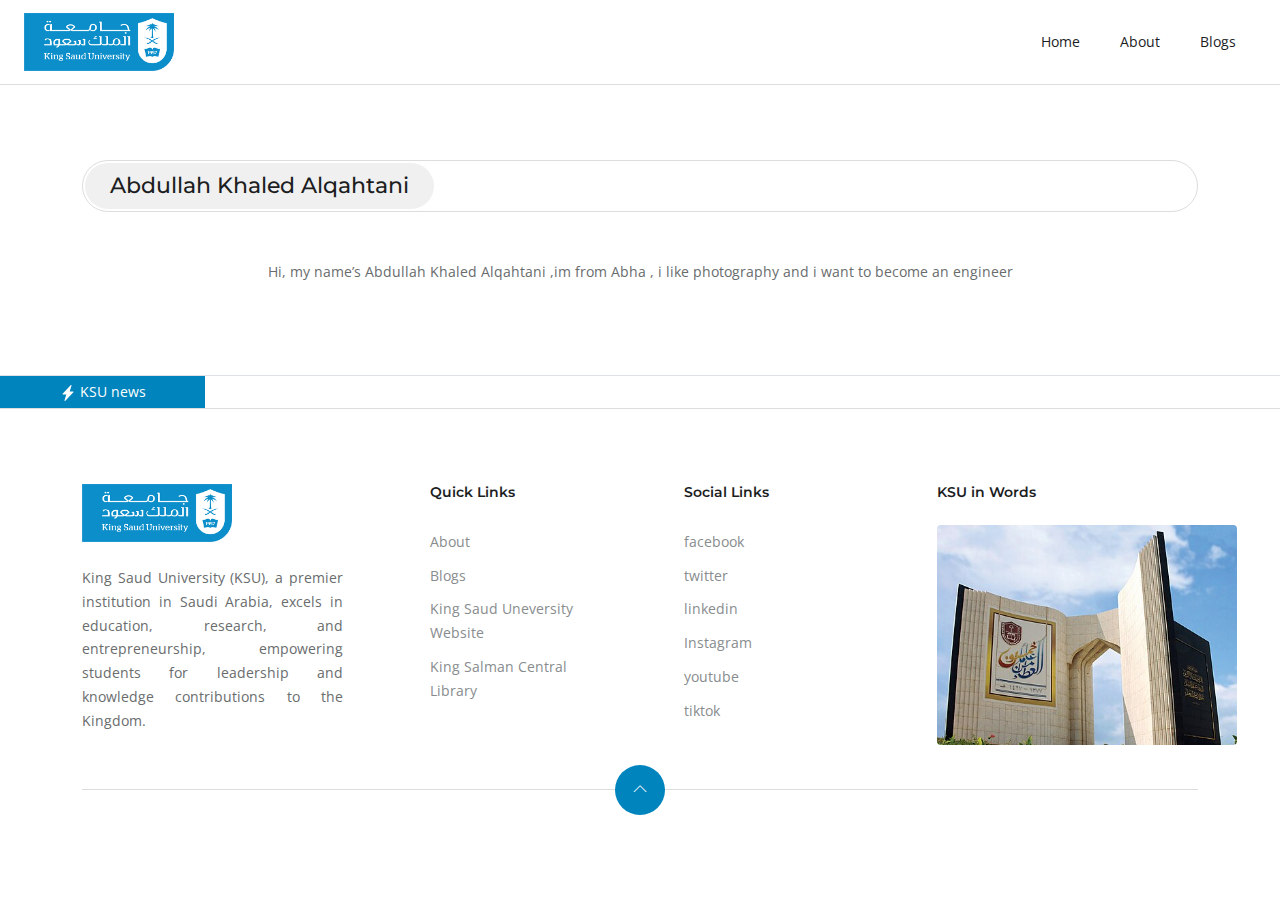
<file: authors/Abdullah Alqahtani.html>
<!DOCTYPE html>
<html lang="en">
<head>
    <meta charset="UTF-8">
    <title>KSU in words</title>
    <!-- mobile responsive meta -->
   <meta name="viewport" content="width=device-width, initial-scale=1, maximum-scale=5">
   <meta name="description" content="This is meta description">
   <meta name="author" content="Themefisher">
 
   <!-- theme meta -->
   <meta name="theme-name" content="logbook" />

   <!-- plugins -->
   <link rel="preload" href="https://fonts.gstatic.com/s/opensans/v18/mem8YaGs126MiZpBA-UFWJ0bbck.woff2" style="font-display: optional;">
   <link rel="stylesheet" href="../assets/plugins/bootstrap/bootstrap.css">
   <link rel="stylesheet" href="https://fonts.googleapis.com/css?family=Montserrat:600%7cOpen&#43;Sans&amp;display=swap" media="screen">

   <link rel="stylesheet" href="../assets/plugins/themify-icons/themify-icons.css">
   <link rel="stylesheet" href="../assets/plugins/slick/slick.css">

   <!-- Main Stylesheet -->
   <link rel="stylesheet" href="../assets/style.css">

   <!--Favicon-->
   <link rel="shortcut icon" href="../assets/images/favicon.png" type="image/x-icon">
   <link rel="icon" href="../assets/images/favicon.png" type="image/x-icon">

</head>
<body>




    <!-- navigation -->
    <header class="sticky-top bg-white border-bottom border-default">
        <div class="container">
            <nav class="navbar navbar-expand-lg navbar-white">
                <div class="container-fluid">
                    <a class="navbar-brand" href="../index.html">
                        <img class="img-fluid" width="150px" src="../assets/images/logo.png" alt="LogBook">
                    </a>
                    <button class="navbar-toggler border-0" type="button" class="navbar-toggler" data-bs-toggle="collapse" data-bs-target="#navigation" aria-controls="navigation" aria-expanded="false" aria-label="Toggle navigation">
                        <i class="ti-menu"></i>
                    </button>
            
                    <div class="collapse navbar-collapse text-center" id="navigation">
                        <ul class="navbar-nav ml-auto">
                            <li class="nav-item">
                            <a class="nav-link" href="../index.html">Home</a>
                            </li>
                            <li class="nav-item">
                            <a class="nav-link" href="../about.html">About</a>
                            </li>
                            <li class="nav-item">
                            <a class="nav-link" href="../blogs">Blogs</a>
                            </li>
                        </ul>
                    </div>
                </div>
            </nav>
        </div>
    </header>
    <!-- /navigation -->
    

    <!-- main container -->
    <main>







<section class="section-sm border-bottom">
	<div class="container">
		<div class="row">
			<div class="col-12">
				<div class="title-bordered mb-5 d-flex align-items-center">
					<h1 class="h4">Abdullah Khaled Alqahtani</h1>
				</div>
			</div>
			<div class="col-lg-9 col-md-8 content text-center text-md-left">
				<p>Hi, my name’s Abdullah Khaled Alqahtani ,im from Abha , i like photography and i want to become an engineer</p>
			</div>
		</div>
	</div>
</section>










</main>
<!-- main container -->



<!-- News Ticker -->
<div class="row news-ticker">
    <div class="col-2 col-sm-1 col-md-3 col-lg-2 pe-md-0 mb-md-0">
        <div class="d-inline-block d-md-block bg-primary text-white text-center breaking-caret py-1 px-2">
            <svg xmlns="http://www.w3.org/2000/svg" width="1rem" height="1rem" fill="currentColor" class="bi bi-lightning-fill" viewBox="0 0 16 16">
            <path d="M11.251.068a.5.5 0 0 1 .227.58L9.677 6.5H13a.5.5 0 0 1 .364.843l-8 8.5a.5.5 0 0 1-.842-.49L6.323 9.5H3a.5.5 0 0 1-.364-.843l8-8.5a.5.5 0 0 1 .615-.09z"/>
            </svg>
            <span class="d-none d-md-inline-block">KSU news</span>
        </div>
    </div>
        <div class="col-10 col-sm-11 col-md-9 col-lg-10 ps-0 ps-md-0">
            <div class="breaking-box">
                <marquee id="newsTricker" behavior="scroll" direction="left" onmouseover="this.stop();" onmouseleave="this.start();">
                    <!-- Api will fill this up. -->
                </marquee>
            </div>
        </div>
</div>
<!-- end News Ticker -->

<!-- footer -->
<footer class="section-sm pb-0 border-top border-default">
    <div class="container">
       <div class="row justify-content-between">
          <div class="col-md-3 mb-4">
             <a class="mb-4 d-block" href="../index.html">
                <img class="img-fluid" width="150px" src="../assets/images/logo.png" alt="LogBook">
             </a>
             <p class="content">King Saud University (KSU), a premier institution in Saudi Arabia, excels in education, research, and entrepreneurship, empowering students for leadership and knowledge contributions to the Kingdom.</p>
            </div>

          <div class="col-lg-2 col-md-3 col-6 mb-4">
             <h6 class="mb-4">Quick Links</h6>
             <ul class="list-unstyled footer-list">
                <li><a href="../about.html">About</a></li>
                <li><a href="../blogs">Blogs</a></li>
                <li><a href="https://ksu.edu.sa/en">King Saud Uneversity Website</a></li>
                <li><a href="https://library.ksu.edu.sa/en">King Salman Central Library</a></li>
             </ul>
          </div>

          <div class="col-lg-2 col-md-3 col-6 mb-4">
             <h6 class="mb-4">Social Links</h6>
             <ul class="list-unstyled footer-list">
                <li><a target="_blank" href="https://www.facebook.com/King.Saud.University">facebook</a></li>
                <li><a target="_blank" href="https://www.twitter.com/_KSU">twitter</a></li>
                <li><a target="_blank" href="https://www.linkedin.com/school/king-saud-university">linkedin</a></li>
                <li><a target="_blank" href="https://www.instagram.com/king_saud_university">Instagram</a></li>
                <li><a target="_blank" href="https://www.youtube.com/user/pdksuchannel">youtube</a></li>
                <li><a target="_blank" href="https://www.tiktok.com/@ksu1957">tiktok</a></li>
             </ul>
          </div>

          <div class="col-md-3 mb-4">
             <h6 class="mb-4">KSU in Words</h6>
             <img src="../assets/images/ksu11.jpg" class="rounded object-fit-cover" width="300px" height="220px" alt="KSU in words">
          </div>
       </div>
       <div class="scroll-top">
          <a href="javascript:void(0);" id="scrollTop"><i class="ti-angle-up"></i></a>
       </div>

    </div>
 </footer>
<!-- /footer -->


<!-- JS Plugins -->
<script src="../assets/plugins/bootstrap/bootstrap.js" async></script>

<!-- Main Script -->
<script src="../assets/script.js"></script>
</body>
</html>
</file>
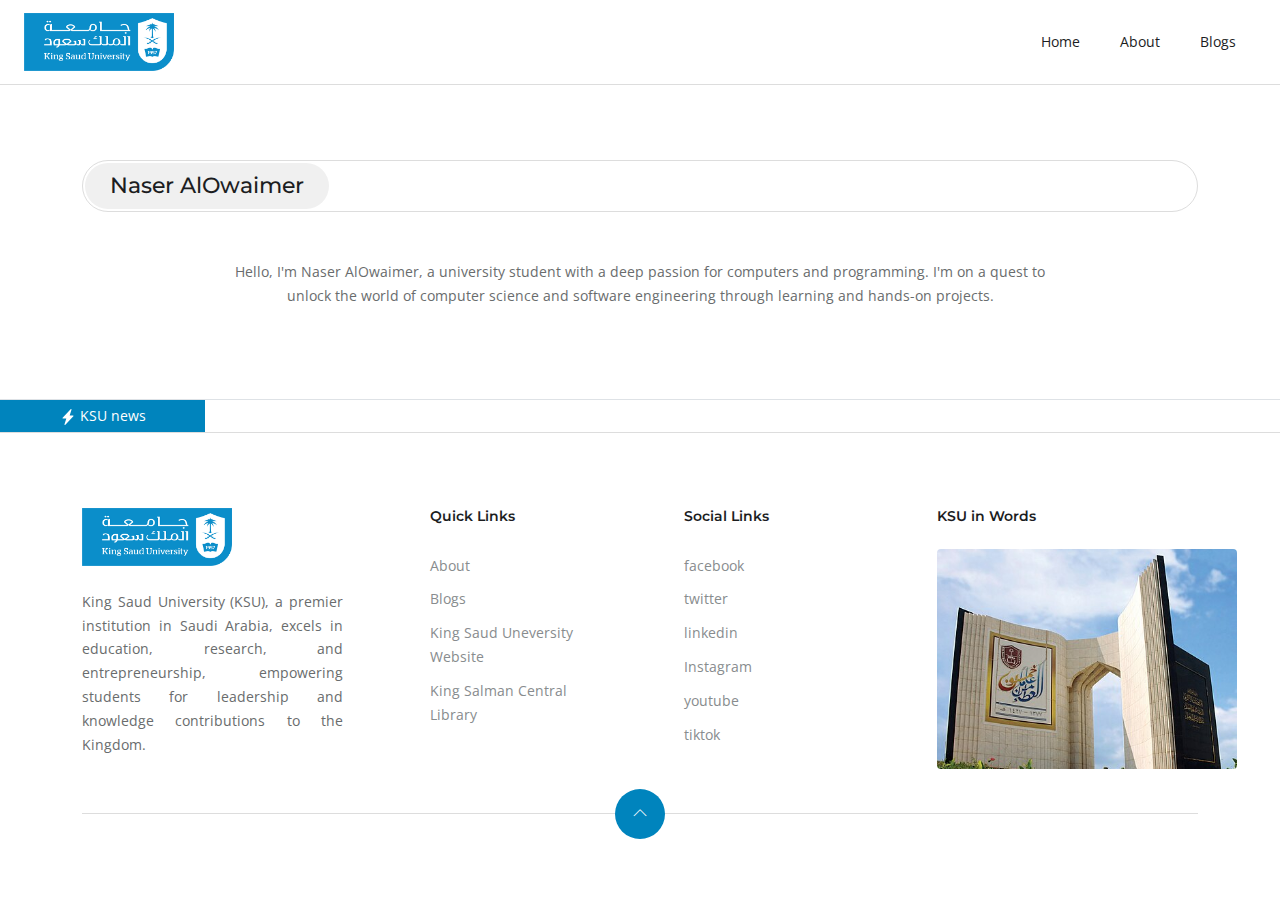
<file: authors/Naser AlOwaimer.html>
<!DOCTYPE html>
<html lang="en">
<head>
    <meta charset="UTF-8">
    <title>KSU in words</title>
    <!-- mobile responsive meta -->
   <meta name="viewport" content="width=device-width, initial-scale=1, maximum-scale=5">
   <meta name="description" content="This is meta description">
   <meta name="author" content="Themefisher">
 
   <!-- theme meta -->
   <meta name="theme-name" content="logbook" />

   <!-- plugins -->
   <link rel="preload" href="https://fonts.gstatic.com/s/opensans/v18/mem8YaGs126MiZpBA-UFWJ0bbck.woff2" style="font-display: optional;">
   <link rel="stylesheet" href="../assets/plugins/bootstrap/bootstrap.css">
   <link rel="stylesheet" href="https://fonts.googleapis.com/css?family=Montserrat:600%7cOpen&#43;Sans&amp;display=swap" media="screen">

   <link rel="stylesheet" href="../assets/plugins/themify-icons/themify-icons.css">
   <link rel="stylesheet" href="../assets/plugins/slick/slick.css">

   <!-- Main Stylesheet -->
   <link rel="stylesheet" href="../assets/style.css">

   <!--Favicon-->
   <link rel="shortcut icon" href="../assets/images/favicon.png" type="image/x-icon">
   <link rel="icon" href="../assets/images/favicon.png" type="image/x-icon">

</head>
<body>




    <!-- navigation -->
    <header class="sticky-top bg-white border-bottom border-default">
        <div class="container">
            <nav class="navbar navbar-expand-lg navbar-white">
                <div class="container-fluid">
                    <a class="navbar-brand" href="../index.html">
                        <img class="img-fluid" width="150px" src="../assets/images/logo.png" alt="LogBook">
                    </a>
                    <button class="navbar-toggler border-0" type="button" class="navbar-toggler" data-bs-toggle="collapse" data-bs-target="#navigation" aria-controls="navigation" aria-expanded="false" aria-label="Toggle navigation">
                        <i class="ti-menu"></i>
                    </button>
            
                    <div class="collapse navbar-collapse text-center" id="navigation">
                        <ul class="navbar-nav ml-auto">
                            <li class="nav-item">
                            <a class="nav-link" href="../index.html">Home</a>
                            </li>
                            <li class="nav-item">
                            <a class="nav-link" href="../about.html">About</a>
                            </li>
                            <li class="nav-item">
                            <a class="nav-link" href="../blogs">Blogs</a>
                            </li>
                        </ul>
                    </div>
                </div>
            </nav>
        </div>
    </header>
    <!-- /navigation -->
    

    <!-- main container -->
    <main>
<section class="section-sm border-bottom">
	<div class="container">
		<div class="row">
			<div class="col-12">
				<div class="title-bordered mb-5 d-flex align-items-center">
					<h1 class="h4">Naser AlOwaimer</h1>
				</div>
			</div>
			<div class="col-lg-9 col-md-8 content text-center text-md-left">
				<p>Hello, I'm Naser AlOwaimer, a university student with a deep passion for computers and programming. I'm on a quest to unlock the world of computer science and software engineering through learning and hands-on projects.</p>
			</div>
		</div>
	</div>
</section>






</main>
<!-- main container -->



<!-- News Ticker -->
<div class="row news-ticker">
    <div class="col-2 col-sm-1 col-md-3 col-lg-2 pe-md-0 mb-md-0">
        <div class="d-inline-block d-md-block bg-primary text-white text-center breaking-caret py-1 px-2">
            <svg xmlns="http://www.w3.org/2000/svg" width="1rem" height="1rem" fill="currentColor" class="bi bi-lightning-fill" viewBox="0 0 16 16">
            <path d="M11.251.068a.5.5 0 0 1 .227.58L9.677 6.5H13a.5.5 0 0 1 .364.843l-8 8.5a.5.5 0 0 1-.842-.49L6.323 9.5H3a.5.5 0 0 1-.364-.843l8-8.5a.5.5 0 0 1 .615-.09z"/>
            </svg>
            <span class="d-none d-md-inline-block">KSU news</span>
        </div>
    </div>
        <div class="col-10 col-sm-11 col-md-9 col-lg-10 ps-0 ps-md-0">
            <div class="breaking-box">
                <marquee id="newsTricker" behavior="scroll" direction="left" onmouseover="this.stop();" onmouseleave="this.start();">
                    <!-- Api will fill this up. -->
                </marquee>
            </div>
        </div>
</div>
<!-- end News Ticker -->

<!-- footer -->
<footer class="section-sm pb-0 border-top border-default">
    <div class="container">
       <div class="row justify-content-between">
          <div class="col-md-3 mb-4">
             <a class="mb-4 d-block" href="../index.html">
                <img class="img-fluid" width="150px" src="../assets/images/logo.png" alt="LogBook">
             </a>
             <p class="content">King Saud University (KSU), a premier institution in Saudi Arabia, excels in education, research, and entrepreneurship, empowering students for leadership and knowledge contributions to the Kingdom.</p>
            </div>

          <div class="col-lg-2 col-md-3 col-6 mb-4">
             <h6 class="mb-4">Quick Links</h6>
             <ul class="list-unstyled footer-list">
                <li><a href="../about.html">About</a></li>
                <li><a href="../blogs">Blogs</a></li>
                <li><a href="https://ksu.edu.sa/en">King Saud Uneversity Website</a></li>
                <li><a href="https://library.ksu.edu.sa/en">King Salman Central Library</a></li>
             </ul>
          </div>

          <div class="col-lg-2 col-md-3 col-6 mb-4">
             <h6 class="mb-4">Social Links</h6>
             <ul class="list-unstyled footer-list">
                <li><a target="_blank" href="https://www.facebook.com/King.Saud.University">facebook</a></li>
                <li><a target="_blank" href="https://www.twitter.com/_KSU">twitter</a></li>
                <li><a target="_blank" href="https://www.linkedin.com/school/king-saud-university">linkedin</a></li>
                <li><a target="_blank" href="https://www.instagram.com/king_saud_university">Instagram</a></li>
                <li><a target="_blank" href="https://www.youtube.com/user/pdksuchannel">youtube</a></li>
                <li><a target="_blank" href="https://www.tiktok.com/@ksu1957">tiktok</a></li>
             </ul>
          </div>

          <div class="col-md-3 mb-4">
             <h6 class="mb-4">KSU in Words</h6>
             <img src="../assets/images/ksu11.jpg" class="rounded object-fit-cover" width="300px" height="220px" alt="KSU in words">
          </div>
       </div>
       <div class="scroll-top">
          <a href="javascript:void(0);" id="scrollTop"><i class="ti-angle-up"></i></a>
       </div>
    </div>
 </footer>
<!-- /footer -->


<!-- JS Plugins -->
<script src="../assets/plugins/bootstrap/bootstrap.js" async></script>

<!-- Main Script -->
<script src="../assets/script.js"></script>
</body>
</html>
</file>
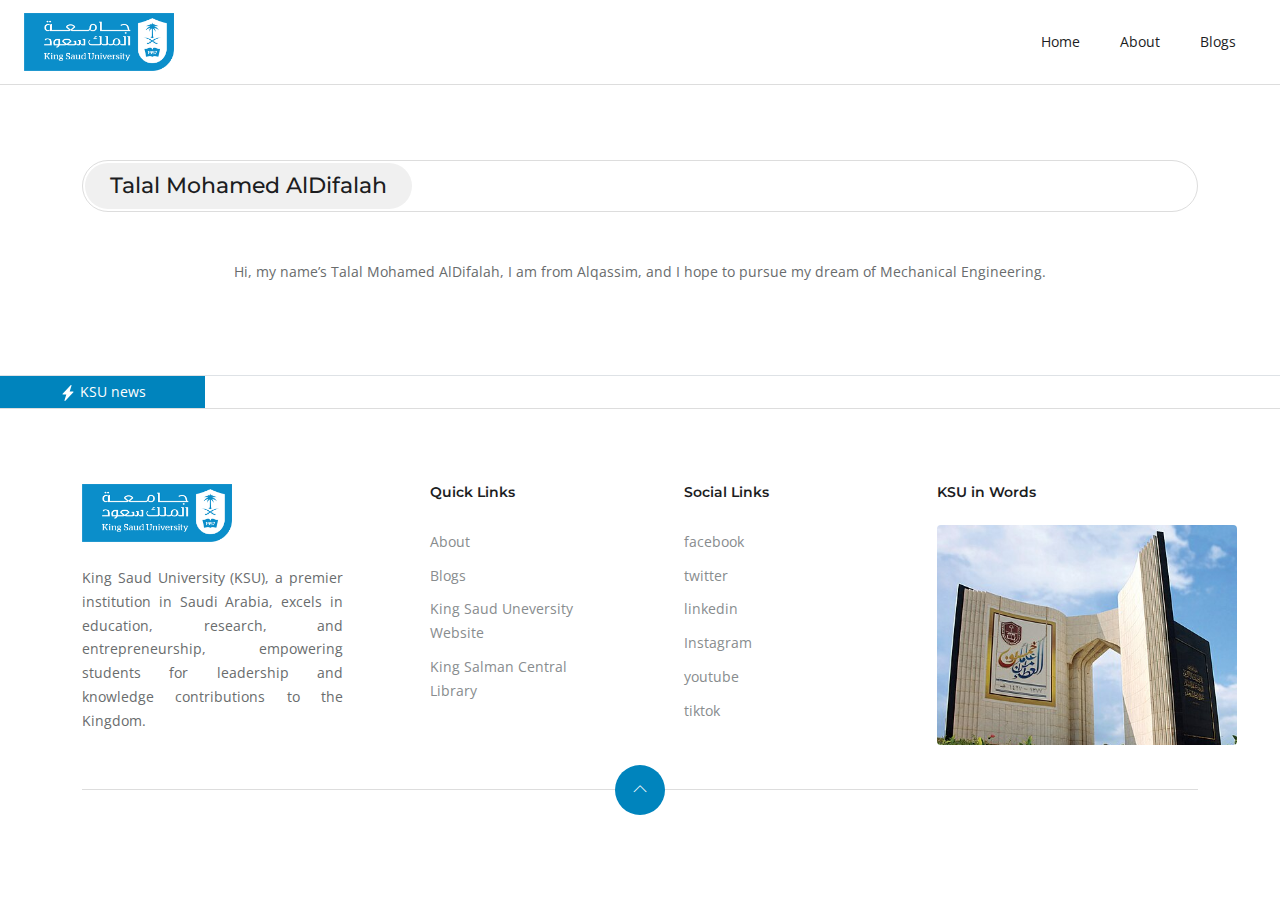
<file: authors/Talal AlDifalah.html>
<!DOCTYPE html>
<html lang="en">
<head>
    <meta charset="UTF-8">
    <title>KSU in words</title>
    <!-- mobile responsive meta -->
   <meta name="viewport" content="width=device-width, initial-scale=1, maximum-scale=5">
   <meta name="description" content="This is meta description">
   <meta name="author" content="Themefisher">
 
   <!-- theme meta -->
   <meta name="theme-name" content="logbook" />

   <!-- plugins -->
   <link rel="preload" href="https://fonts.gstatic.com/s/opensans/v18/mem8YaGs126MiZpBA-UFWJ0bbck.woff2" style="font-display: optional;">
   <link rel="stylesheet" href="../assets/plugins/bootstrap/bootstrap.css">
   <link rel="stylesheet" href="https://fonts.googleapis.com/css?family=Montserrat:600%7cOpen&#43;Sans&amp;display=swap" media="screen">

   <link rel="stylesheet" href="../assets/plugins/themify-icons/themify-icons.css">
   <link rel="stylesheet" href="../assets/plugins/slick/slick.css">

   <!-- Main Stylesheet -->
   <link rel="stylesheet" href="../assets/style.css">

   <!--Favicon-->
   <link rel="shortcut icon" href="../assets/images/favicon.png" type="image/x-icon">
   <link rel="icon" href="../assets/images/favicon.png" type="image/x-icon">

</head>
<body>




    <!-- navigation -->
    <header class="sticky-top bg-white border-bottom border-default">
        <div class="container">
            <nav class="navbar navbar-expand-lg navbar-white">
                <div class="container-fluid">
                    <a class="navbar-brand" href="../index.html">
                        <img class="img-fluid" width="150px" src="../assets/images/logo.png" alt="LogBook">
                    </a>
                    <button class="navbar-toggler border-0" type="button" class="navbar-toggler" data-bs-toggle="collapse" data-bs-target="#navigation" aria-controls="navigation" aria-expanded="false" aria-label="Toggle navigation">
                        <i class="ti-menu"></i>
                    </button>
            
                    <div class="collapse navbar-collapse text-center" id="navigation">
                        <ul class="navbar-nav ml-auto">
                            <li class="nav-item">
                            <a class="nav-link" href="../index.html">Home</a>
                            </li>
                            <li class="nav-item">
                            <a class="nav-link" href="../about.html">About</a>
                            </li>
                            <li class="nav-item">
                            <a class="nav-link" href="../blogs">Blogs</a>
                            </li>
                        </ul>
                    </div>
                </div>
            </nav>
        </div>
    </header>
    <!-- /navigation -->
    

    <!-- main container -->
    <main>





<section class="section-sm border-bottom">
	<div class="container">
		<div class="row">
			<div class="col-12">
				<div class="title-bordered mb-5 d-flex align-items-center">
					<h1 class="h4">Talal Mohamed AlDifalah</h1>
				</div>
			</div>
			<div class="col-lg-9 col-md-8 content text-center text-md-left">
				<p>Hi, my name’s Talal Mohamed AlDifalah, I am from Alqassim, and I hope to pursue my dream of Mechanical Engineering.</p>
			</div>
		</div>
	</div>
</section>




</main>
<!-- main container -->



<!-- News Ticker -->
<div class="row news-ticker">
    <div class="col-2 col-sm-1 col-md-3 col-lg-2 pe-md-0 mb-md-0">
        <div class="d-inline-block d-md-block bg-primary text-white text-center breaking-caret py-1 px-2">
            <svg xmlns="http://www.w3.org/2000/svg" width="1rem" height="1rem" fill="currentColor" class="bi bi-lightning-fill" viewBox="0 0 16 16">
            <path d="M11.251.068a.5.5 0 0 1 .227.58L9.677 6.5H13a.5.5 0 0 1 .364.843l-8 8.5a.5.5 0 0 1-.842-.49L6.323 9.5H3a.5.5 0 0 1-.364-.843l8-8.5a.5.5 0 0 1 .615-.09z"/>
            </svg>
            <span class="d-none d-md-inline-block">KSU news</span>
        </div>
    </div>
        <div class="col-10 col-sm-11 col-md-9 col-lg-10 ps-0 ps-md-0">
            <div class="breaking-box">
                <marquee id="newsTricker" behavior="scroll" direction="left" onmouseover="this.stop();" onmouseleave="this.start();">
                    <!-- Api will fill this up. -->
                </marquee>
            </div>
        </div>
</div>
<!-- end News Ticker -->

<!-- footer -->
<footer class="section-sm pb-0 border-top border-default">
    <div class="container">
       <div class="row justify-content-between">
          <div class="col-md-3 mb-4">
             <a class="mb-4 d-block" href="../index.html">
                <img class="img-fluid" width="150px" src="../assets/images/logo.png" alt="LogBook">
             </a>
             <p class="content">King Saud University (KSU), a premier institution in Saudi Arabia, excels in education, research, and entrepreneurship, empowering students for leadership and knowledge contributions to the Kingdom.</p>
            </div>

          <div class="col-lg-2 col-md-3 col-6 mb-4">
             <h6 class="mb-4">Quick Links</h6>
             <ul class="list-unstyled footer-list">
                <li><a href="../about.html">About</a></li>
                <li><a href="../blogs">Blogs</a></li>
                <li><a href="https://ksu.edu.sa/en">King Saud Uneversity Website</a></li>
                <li><a href="https://library.ksu.edu.sa/en">King Salman Central Library</a></li>
             </ul>
          </div>

          <div class="col-lg-2 col-md-3 col-6 mb-4">
             <h6 class="mb-4">Social Links</h6>
             <ul class="list-unstyled footer-list">
                <li><a target="_blank" href="https://www.facebook.com/King.Saud.University">facebook</a></li>
                <li><a target="_blank" href="https://www.twitter.com/_KSU">twitter</a></li>
                <li><a target="_blank" href="https://www.linkedin.com/school/king-saud-university">linkedin</a></li>
                <li><a target="_blank" href="https://www.instagram.com/king_saud_university">Instagram</a></li>
                <li><a target="_blank" href="https://www.youtube.com/user/pdksuchannel">youtube</a></li>
                <li><a target="_blank" href="https://www.tiktok.com/@ksu1957">tiktok</a></li>
             </ul>
          </div>

          <div class="col-md-3 mb-4">
             <h6 class="mb-4">KSU in Words</h6>
             <img src="../assets/images/ksu11.jpg" class="rounded object-fit-cover" width="300px" height="220px" alt="KSU in words">
          </div>
       </div>
       <div class="scroll-top">
          <a href="javascript:void(0);" id="scrollTop"><i class="ti-angle-up"></i></a>
       </div>
    </div>
 </footer>
<!-- /footer -->


<!-- JS Plugins -->
<script src="../assets/plugins/bootstrap/bootstrap.js" async></script>

<!-- Main Script -->
<script src="../assets/script.js"></script>
</body>
</html>
</file>
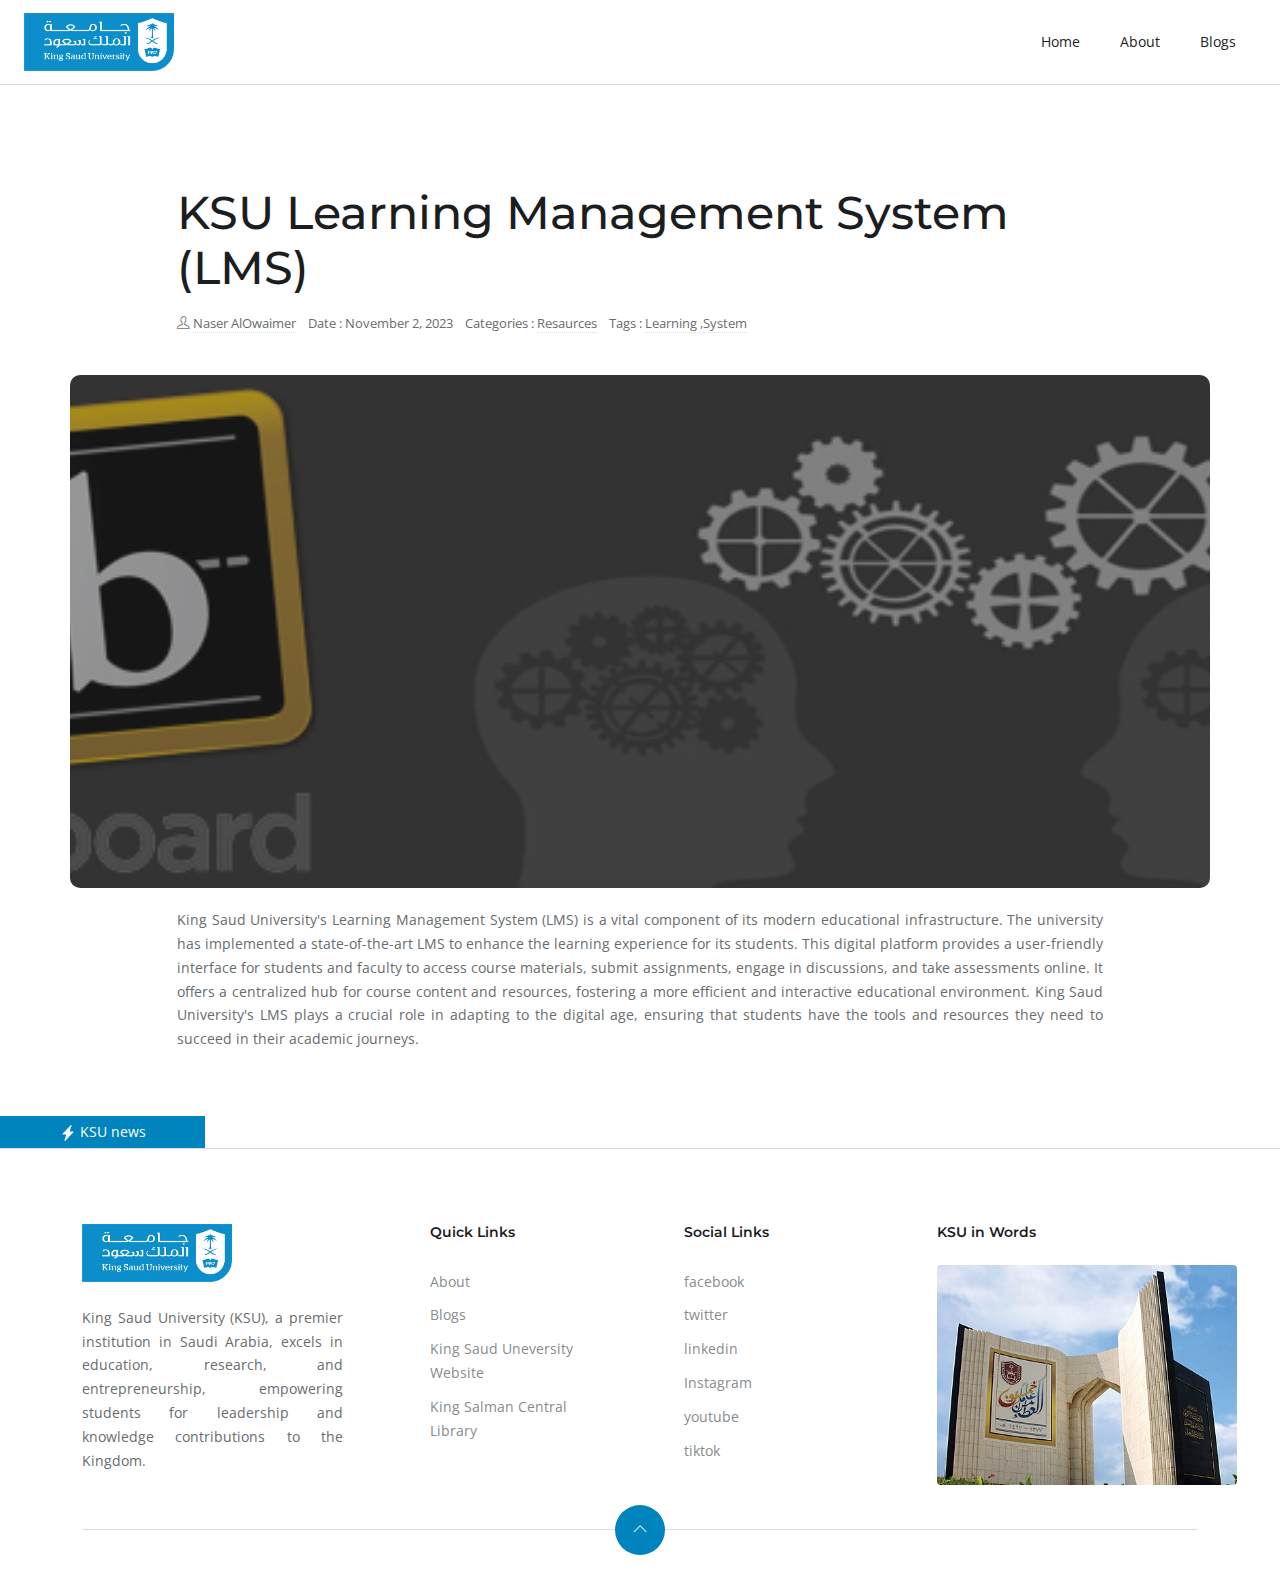
<file: blogs/KSU Learning Management System (LMS).html>
<!DOCTYPE html>
<html lang="en">
<head>
    <meta charset="UTF-8">
    <title>KSU in words</title>
    <!-- mobile responsive meta -->
   <meta name="viewport" content="width=device-width, initial-scale=1, maximum-scale=5">
   <meta name="description" content="This is meta description">
   <meta name="author" content="Themefisher">
 
   <!-- theme meta -->
   <meta name="theme-name" content="logbook" />

   <!-- plugins -->
   <link rel="preload" href="https://fonts.gstatic.com/s/opensans/v18/mem8YaGs126MiZpBA-UFWJ0bbck.woff2" style="font-display: optional;">
   <link rel="stylesheet" href="../assets/plugins/bootstrap/bootstrap.css">
   <link rel="stylesheet" href="https://fonts.googleapis.com/css?family=Montserrat:600%7cOpen&#43;Sans&amp;display=swap" media="screen">

   <link rel="stylesheet" href="../assets/plugins/themify-icons/themify-icons.css">
   <link rel="stylesheet" href="../assets/plugins/slick/slick.css">

   <!-- Main Stylesheet -->
   <link rel="stylesheet" href="../assets/style.css">

   <!--Favicon-->
   <link rel="shortcut icon" href="../assets/images/favicon.png" type="image/x-icon">
   <link rel="icon" href="../assets/images/favicon.png" type="image/x-icon">

</head>
<body>




    <!-- navigation -->
    <header class="sticky-top bg-white border-bottom border-default">
        <div class="container">
            <nav class="navbar navbar-expand-lg navbar-white">
                <div class="container-fluid">
                    <a class="navbar-brand" href="../index.html">
                        <img class="img-fluid" width="150px" src="../assets/images/logo.png" alt="LogBook">
                    </a>
                    <button class="navbar-toggler border-0" type="button" class="navbar-toggler" data-bs-toggle="collapse" data-bs-target="#navigation" aria-controls="navigation" aria-expanded="false" aria-label="Toggle navigation">
                        <i class="ti-menu"></i>
                    </button>
            
                    <div class="collapse navbar-collapse text-center" id="navigation">
                        <ul class="navbar-nav ml-auto">
                            <li class="nav-item">
                            <a class="nav-link" href="../index.html">Home</a>
                            </li>
                            <li class="nav-item">
                            <a class="nav-link" href="../about.html">About</a>
                            </li>
                            <li class="nav-item">
                            <a class="nav-link" href="../blogs">Blogs</a>
                            </li>
                        </ul>
                    </div>
                </div>
            </nav>
        </div>
    </header>
    <!-- /navigation -->
    
   

    <!-- main container -->
    <main>

        <section class="section">
            <div class="container">
                <article class="row mb-4">
                    <div class="col-lg-10 mx-auto mb-4">
                        <h1 class="h2 mb-3">KSU Learning Management System (LMS)</h1>
                        <ul class="list-inline post-meta mb-3">
                            <li class="list-inline-item"><i class="ti-user mr-2"></i>
                                <a href="../authors/Naser AlOwaimer.html">Naser AlOwaimer</a>
                            </li>
                            <li class="list-inline-item">Date : November 2, 2023</li>
                            <li class="list-inline-item">Categories : <a href="#!" class="ml-1">Resaurces </a>
                            </li>
                            <li class="list-inline-item">Tags : <a href="#!" class="ml-1">Learning </a> ,<a href="#!" class="ml-1">System </a>
                            </li>
                </ul>
                    </div>
                    <div id="blog-carousle-2" class=" slick-list post-slider col-12 carousel slide" data-bs-ride="carousel">
                        <div class=" slick-track carousel-inner ratio " style="--bs-aspect-ratio: 45%;">
                            <div class="carousel-item active">
                                <img loading="lazy" src="../assets/images/posts/2/ksu15.jpg" class="img-fluid slick-slide slick-cloned d-block w-100 img-fluid" alt="post-thumb">
                            </div>
                            <div class="carousel-item">
                                <img loading="lazy" src="../assets/images/posts/2/ksu2.jpeg" class="img-fluid slick-slide slick-cloned d-block w-100 img-fluid" alt="post-thumb">
                            </div>
                        </div>
                        <button class="prevArrow carousel-control-prev slick-arrow" type="button" data-bs-target="#blog-carousle-2" data-bs-slide="prev">
                        <span class="carousel-control-prev-icon" aria-hidden="true"></span>
                        <span class="visually-hidden">Previous</span>
                        </button>
                        <button class="nextArrow carousel-control-next slick-arrow" type="button" data-bs-target="#blog-carousle-2" data-bs-slide="next">
                        <span class="carousel-control-next-icon" aria-hidden="true"></span>
                        <span class="visually-hidden">Next</span>
                        </button>
                    </div>
                    <div class="col-lg-10 mx-auto">
                        <div class="content">
                            <p>King Saud University's Learning Management System (LMS) is a vital component of its modern educational infrastructure. The university has implemented a state-of-the-art LMS to enhance the learning experience for its students. This digital platform provides a user-friendly interface for students and faculty to access course materials, submit assignments, engage in discussions, and take assessments online. It offers a centralized hub for course content and resources, fostering a more efficient and interactive educational environment. King Saud University's LMS plays a crucial role in adapting to the digital age, ensuring that students have the tools and resources they need to succeed in their academic journeys.</p>
                        </div>
                    </div>
                </article>
            </div>
        </section>
        

    </main>
    <!-- main container -->



    <!-- News Ticker -->
    <div class="row news-ticker">
        <div class="col-2 col-sm-1 col-md-3 col-lg-2 pe-md-0 mb-md-0">
            <div class="d-inline-block d-md-block bg-primary text-white text-center breaking-caret py-1 px-2">
                <svg xmlns="http://www.w3.org/2000/svg" width="1rem" height="1rem" fill="currentColor" class="bi bi-lightning-fill" viewBox="0 0 16 16">
                <path d="M11.251.068a.5.5 0 0 1 .227.58L9.677 6.5H13a.5.5 0 0 1 .364.843l-8 8.5a.5.5 0 0 1-.842-.49L6.323 9.5H3a.5.5 0 0 1-.364-.843l8-8.5a.5.5 0 0 1 .615-.09z"/>
                </svg>
                <span class="d-none d-md-inline-block">KSU news</span>
            </div>
        </div>
            <div class="col-10 col-sm-11 col-md-9 col-lg-10 ps-0 ps-md-0">
                <div class="breaking-box">
                    <marquee id="newsTricker" behavior="scroll" direction="left" onmouseover="this.stop();" onmouseleave="this.start();">
                        <!-- Api will fill this up. -->
                    </marquee>
                </div>
            </div>
    </div>
    <!-- end News Ticker -->

    <!-- footer -->
    <footer class="section-sm pb-0 border-top border-default">
        <div class="container">
           <div class="row justify-content-between">
              <div class="col-md-3 mb-4">
                 <a class="mb-4 d-block" href="../index.html">
                    <img class="img-fluid" width="150px" src="../assets/images/logo.png" alt="LogBook">
                 </a>
                 <p class="content">King Saud University (KSU), a premier institution in Saudi Arabia, excels in education, research, and entrepreneurship, empowering students for leadership and knowledge contributions to the Kingdom.</p>
              </div>
  
              <div class="col-lg-2 col-md-3 col-6 mb-4">
                 <h6 class="mb-4">Quick Links</h6>
                 <ul class="list-unstyled footer-list">
                    <li><a href="../about.html">About</a></li>
                    <li><a href="../blogs">Blogs</a></li>
                    <li><a href="https://ksu.edu.sa/en">King Saud Uneversity Website</a></li>
                    <li><a href="https://library.ksu.edu.sa/en">King Salman Central Library</a></li>
                 </ul>
              </div>
  
              <div class="col-lg-2 col-md-3 col-6 mb-4">
                 <h6 class="mb-4">Social Links</h6>
                 <ul class="list-unstyled footer-list">
                    <li><a target="_blank" href="https://www.facebook.com/King.Saud.University">facebook</a></li>
                    <li><a target="_blank" href="https://www.twitter.com/_KSU">twitter</a></li>
                    <li><a target="_blank" href="https://www.linkedin.com/school/king-saud-university">linkedin</a></li>
                    <li><a target="_blank" href="https://www.instagram.com/king_saud_university">Instagram</a></li>
                    <li><a target="_blank" href="https://www.youtube.com/user/pdksuchannel">youtube</a></li>
                    <li><a target="_blank" href="https://www.tiktok.com/@ksu1957">tiktok</a></li>
                 </ul>
              </div>
  
              <div class="col-md-3 mb-4">
                 <h6 class="mb-4">KSU in Words</h6>
                 <img src="../assets/images/ksu11.jpg" class="rounded object-fit-cover" width="300px" height="220px" alt="KSU in words">
              </div>
           </div>
           <div class="scroll-top">
              <a href="javascript:void(0);" id="scrollTop"><i class="ti-angle-up"></i></a>
           </div>
        </div>
     </footer>
    <!-- /footer -->


    <!-- JS Plugins -->
   <script src="../assets/plugins/bootstrap/bootstrap.js" async></script>

   <!-- Main Script -->
   <script src="../assets/script.js"></script>
</body>
</html>
</file>
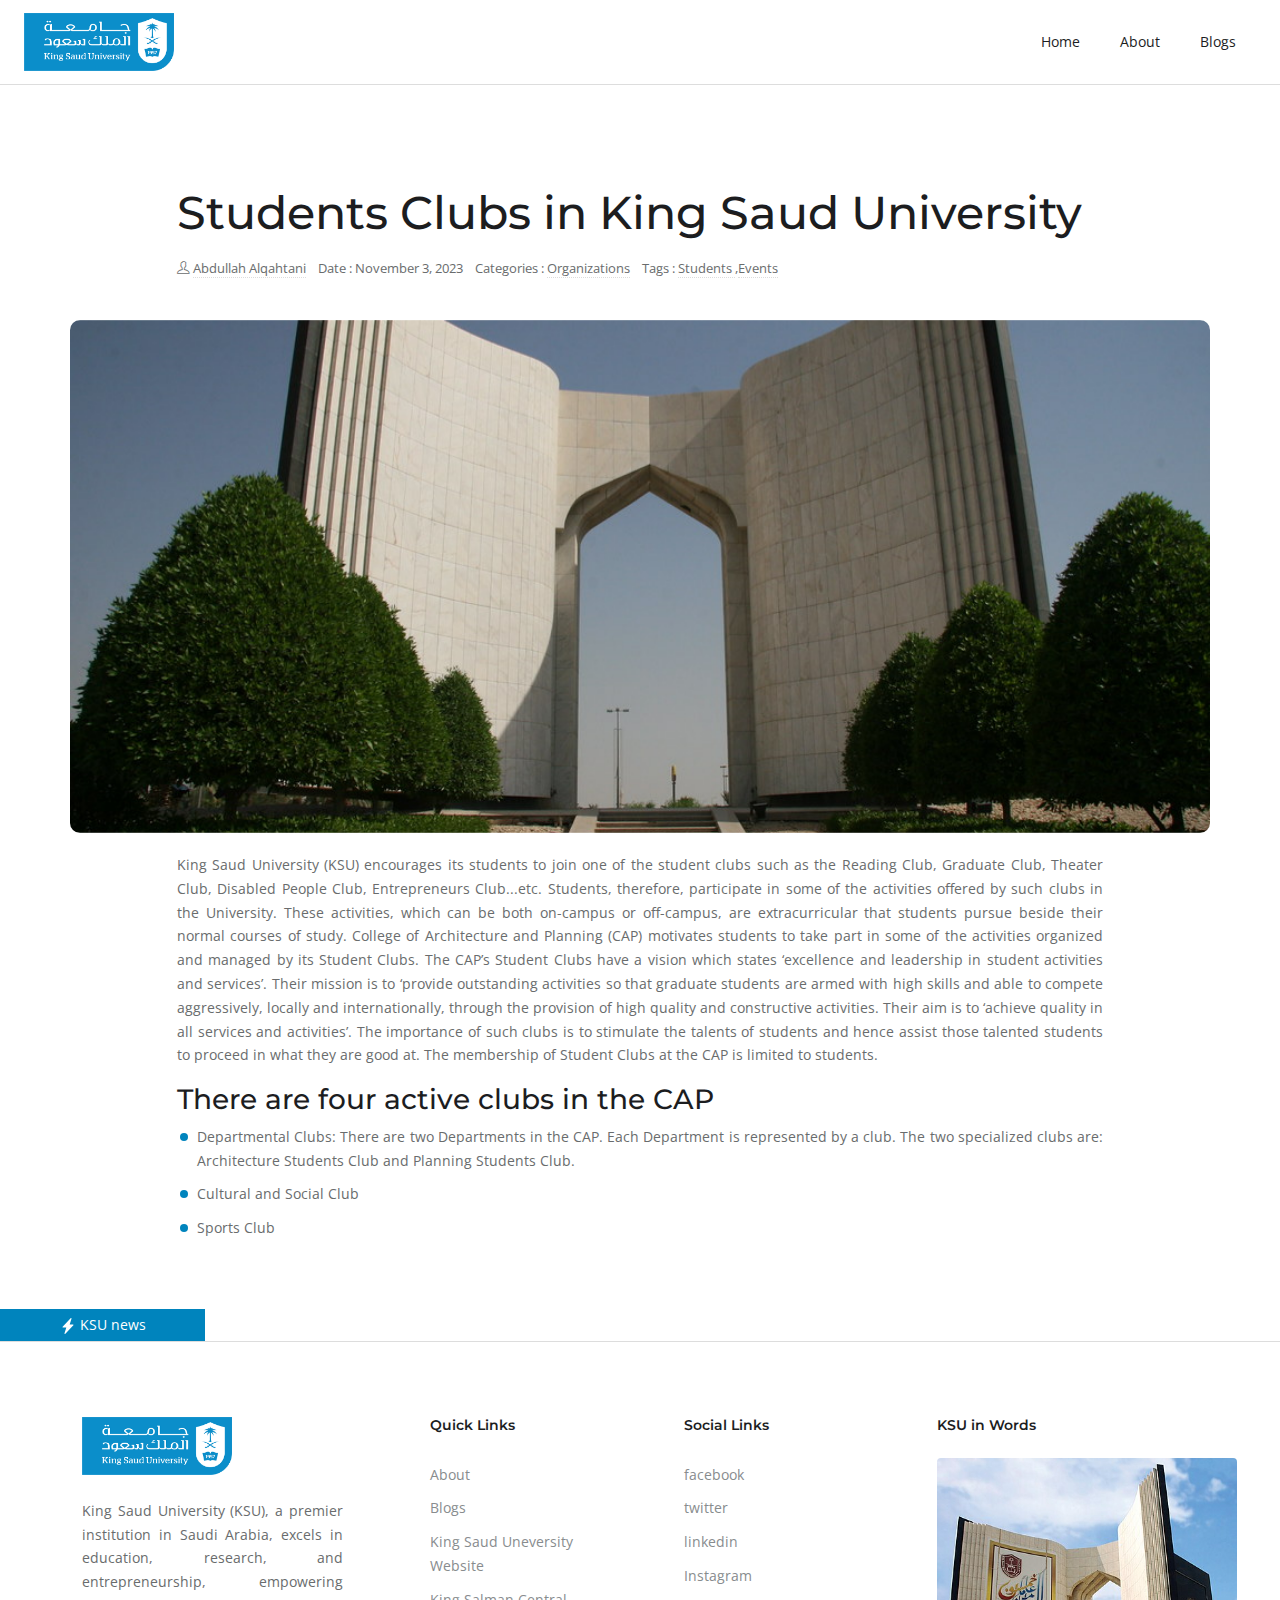
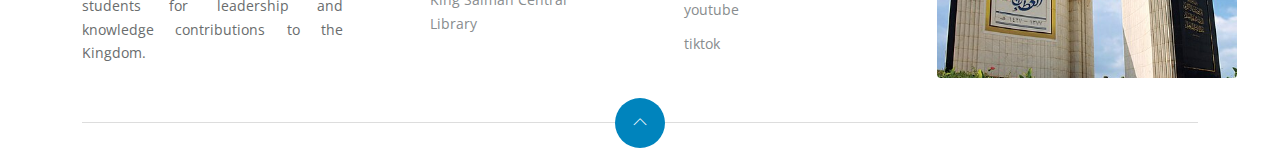
<file: blogs/Students Clubs in King Saud University.html>
<!DOCTYPE html>
<html lang="en">
<head>
    <meta charset="UTF-8">
    <title>KSU in words</title>
    <!-- mobile responsive meta -->
   <meta name="viewport" content="width=device-width, initial-scale=1, maximum-scale=5">
   <meta name="description" content="This is meta description">
   <meta name="author" content="Themefisher">
 
   <!-- theme meta -->
   <meta name="theme-name" content="logbook" />

   <!-- plugins -->
   <link rel="preload" href="https://fonts.gstatic.com/s/opensans/v18/mem8YaGs126MiZpBA-UFWJ0bbck.woff2" style="font-display: optional;">
   <link rel="stylesheet" href="../assets/plugins/bootstrap/bootstrap.css">
   <link rel="stylesheet" href="https://fonts.googleapis.com/css?family=Montserrat:600%7cOpen&#43;Sans&amp;display=swap" media="screen">

   <link rel="stylesheet" href="../assets/plugins/themify-icons/themify-icons.css">
   <link rel="stylesheet" href="../assets/plugins/slick/slick.css">

   <!-- Main Stylesheet -->
   <link rel="stylesheet" href="../assets/style.css">

   <!--Favicon-->
   <link rel="shortcut icon" href="../assets/images/favicon.png" type="image/x-icon">
   <link rel="icon" href="../assets/images/favicon.png" type="image/x-icon">

</head>
<body>




    <!-- navigation -->
    <header class="sticky-top bg-white border-bottom border-default">
        <div class="container">
            <nav class="navbar navbar-expand-lg navbar-white">
                <div class="container-fluid">
                    <a class="navbar-brand" href="../index.html">
                        <img class="img-fluid" width="150px" src="../assets/images/logo.png" alt="LogBook">
                    </a>
                    <button class="navbar-toggler border-0" type="button" class="navbar-toggler" data-bs-toggle="collapse" data-bs-target="#navigation" aria-controls="navigation" aria-expanded="false" aria-label="Toggle navigation">
                        <i class="ti-menu"></i>
                    </button>
            
                    <div class="collapse navbar-collapse text-center" id="navigation">
                        <ul class="navbar-nav ml-auto">
                            <li class="nav-item">
                            <a class="nav-link" href="../index.html">Home</a>
                            </li>
                            <li class="nav-item">
                            <a class="nav-link" href="../about.html">About</a>
                            </li>
                            <li class="nav-item">
                            <a class="nav-link" href="../blogs">Blogs</a>
                            </li>
                        </ul>
                    </div>
                </div>
            </nav>
        </div>
    </header>
    <!-- /navigation -->
    
   

    <!-- main container -->
    <main>

        <section class="section">
            <div class="container">
                <article class="row mb-4">
                    <div class="col-lg-10 mx-auto mb-4">
                        <h1 class="h2 mb-3">Students Clubs in King Saud University</h1>
                        <ul class="list-inline post-meta mb-3">
                            <li class="list-inline-item"><i class="ti-user mr-2"></i>
                                <a href="../authors/Abdullah Alqahtani.html">Abdullah Alqahtani</a>
                            </li>
                            <li class="list-inline-item">Date : November 3, 2023</li>
                            <li class="list-inline-item">Categories : <a href="#!" class="ml-1">Organizations </a>
                            </li>
                            <li class="list-inline-item">Tags : <a href="#!" class="ml-1">Students </a> ,<a href="#!" class="ml-1">Events </a>
                            </li>
                        </ul>
                    </div>
                    <div id="blog-carousle-3" class=" slick-list post-slider col-12 carousel slide" data-bs-ride="carousel">
                        <div class=" slick-track carousel-inner ratio " style="--bs-aspect-ratio: 45%;">
                            <div class="carousel-item active">
                                <img loading="lazy" src="../assets/images/posts/3/ksu10.jpeg" class="img-fluid slick-slide slick-cloned d-block w-100 img-fluid" alt="post-thumb">
                            </div>
                            <div class="carousel-item">
                                <img loading="lazy" src="../assets/images/posts/3/ksu16.jpeg" class="img-fluid slick-slide slick-cloned d-block w-100 img-fluid" alt="post-thumb">
                            </div>
                            <div class="carousel-item">
                                <img loading="lazy" src="../assets/images/posts/3/ksu17.png" class="img-fluid slick-slide slick-cloned d-block w-100 img-fluid" alt="post-thumb">
                            </div>
                        </div>
                        <button class="prevArrow carousel-control-prev slick-arrow" type="button" data-bs-target="#blog-carousle-3" data-bs-slide="prev">
                        <span class="carousel-control-prev-icon" aria-hidden="true"></span>
                        <span class="visually-hidden">Previous</span>
                        </button>
                        <button class="nextArrow carousel-control-next slick-arrow" type="button" data-bs-target="#blog-carousle-3" data-bs-slide="next">
                        <span class="carousel-control-next-icon" aria-hidden="true"></span>
                        <span class="visually-hidden">Next</span>
                        </button>
                    </div>
                    <div class="col-lg-10 mx-auto">
                        <div class="content">
                            <p>King Saud University (KSU) encourages its students to join one of the student clubs such as the Reading
                                Club, Graduate Club, Theater Club, Disabled People Club, Entrepreneurs Club...etc. Students, therefore,
                                participate in some of the activities offered by such clubs in the University. These activities, which can be
                                both on-campus or off-campus, are extracurricular that students pursue beside their normal courses of
                                study. College of Architecture and Planning (CAP) motivates students to take part in some of the
                                activities organized and managed by its Student Clubs. The CAP’s Student Clubs have a vision which
                                states ‘excellence and leadership in student activities and services’. Their mission is to ‘provide
                                outstanding activities so that graduate students are armed with high skills and able to compete
                                aggressively, locally and internationally, through the provision of high quality and constructive activities.
                                Their aim is to ‘achieve quality in all services and activities’. The importance of such clubs is to stimulate
                                the talents of students and hence assist those talented students to proceed in what they are good at.
                                The membership of Student Clubs at the CAP is limited to students.</p>
                                <h2 class="h3">There are four active clubs in the CAP</h2>
                                <ul>
                                    <li>Departmental Clubs: There are two Departments in the CAP. Each Department is represented by a
                                        club. The two specialized clubs are: Architecture Students Club and Planning Students Club.</li>
                                    <li>Cultural and Social Club</li>
                                    <li>Sports Club</li>
                                </ul>
                        </div>
                    </div>
                </article>
            </div>
        </section>
        

    </main>
    <!-- main container -->



    <!-- News Ticker -->
    <div class="row news-ticker">
        <div class="col-2 col-sm-1 col-md-3 col-lg-2 pe-md-0 mb-md-0">
            <div class="d-inline-block d-md-block bg-primary text-white text-center breaking-caret py-1 px-2">
                <svg xmlns="http://www.w3.org/2000/svg" width="1rem" height="1rem" fill="currentColor" class="bi bi-lightning-fill" viewBox="0 0 16 16">
                <path d="M11.251.068a.5.5 0 0 1 .227.58L9.677 6.5H13a.5.5 0 0 1 .364.843l-8 8.5a.5.5 0 0 1-.842-.49L6.323 9.5H3a.5.5 0 0 1-.364-.843l8-8.5a.5.5 0 0 1 .615-.09z"/>
                </svg>
                <span class="d-none d-md-inline-block">KSU news</span>
            </div>
        </div>
            <div class="col-10 col-sm-11 col-md-9 col-lg-10 ps-0 ps-md-0">
                <div class="breaking-box">
                    <marquee id="newsTricker" behavior="scroll" direction="left" onmouseover="this.stop();" onmouseleave="this.start();">
                        <!-- Api will fill this up. -->
                    </marquee>
                </div>
            </div>
    </div>
    <!-- end News Ticker -->

    <!-- footer -->
    <footer class="section-sm pb-0 border-top border-default">
        <div class="container">
           <div class="row justify-content-between">
              <div class="col-md-3 mb-4">
                 <a class="mb-4 d-block" href="../index.html">
                    <img class="img-fluid" width="150px" src="../assets/images/logo.png" alt="LogBook">
                 </a>
                 <p class="content">King Saud University (KSU), a premier institution in Saudi Arabia, excels in education, research, and entrepreneurship, empowering students for leadership and knowledge contributions to the Kingdom.</p>
              </div>
  
              <div class="col-lg-2 col-md-3 col-6 mb-4">
                 <h6 class="mb-4">Quick Links</h6>
                 <ul class="list-unstyled footer-list">
                    <li><a href="../about.html">About</a></li>
                    <li><a href="../blogs">Blogs</a></li>
                    <li><a href="https://ksu.edu.sa/en">King Saud Uneversity Website</a></li>
                    <li><a href="https://library.ksu.edu.sa/en">King Salman Central Library</a></li>
                 </ul>
              </div>
  
              <div class="col-lg-2 col-md-3 col-6 mb-4">
                 <h6 class="mb-4">Social Links</h6>
                 <ul class="list-unstyled footer-list">
                    <li><a target="_blank" href="https://www.facebook.com/King.Saud.University">facebook</a></li>
                    <li><a target="_blank" href="https://www.twitter.com/_KSU">twitter</a></li>
                    <li><a target="_blank" href="https://www.linkedin.com/school/king-saud-university">linkedin</a></li>
                    <li><a target="_blank" href="https://www.instagram.com/king_saud_university">Instagram</a></li>
                    <li><a target="_blank" href="https://www.youtube.com/user/pdksuchannel">youtube</a></li>
                    <li><a target="_blank" href="https://www.tiktok.com/@ksu1957">tiktok</a></li>
                 </ul>
              </div>
  
              <div class="col-md-3 mb-4">
                 <h6 class="mb-4">KSU in Words</h6>
                 <img src="../assets/images/ksu11.jpg" class="rounded object-fit-cover" width="300px" height="220px" alt="KSU in words">
              </div>
           </div>
           <div class="scroll-top">
              <a href="javascript:void(0);" id="scrollTop"><i class="ti-angle-up"></i></a>
           </div>
        </div>
     </footer>
    <!-- /footer -->


    <!-- JS Plugins -->
   <script src="../assets/plugins/bootstrap/bootstrap.js" async></script>

   <!-- Main Script -->
   <script src="../assets/script.js"></script>
</body>
</html>
</file>
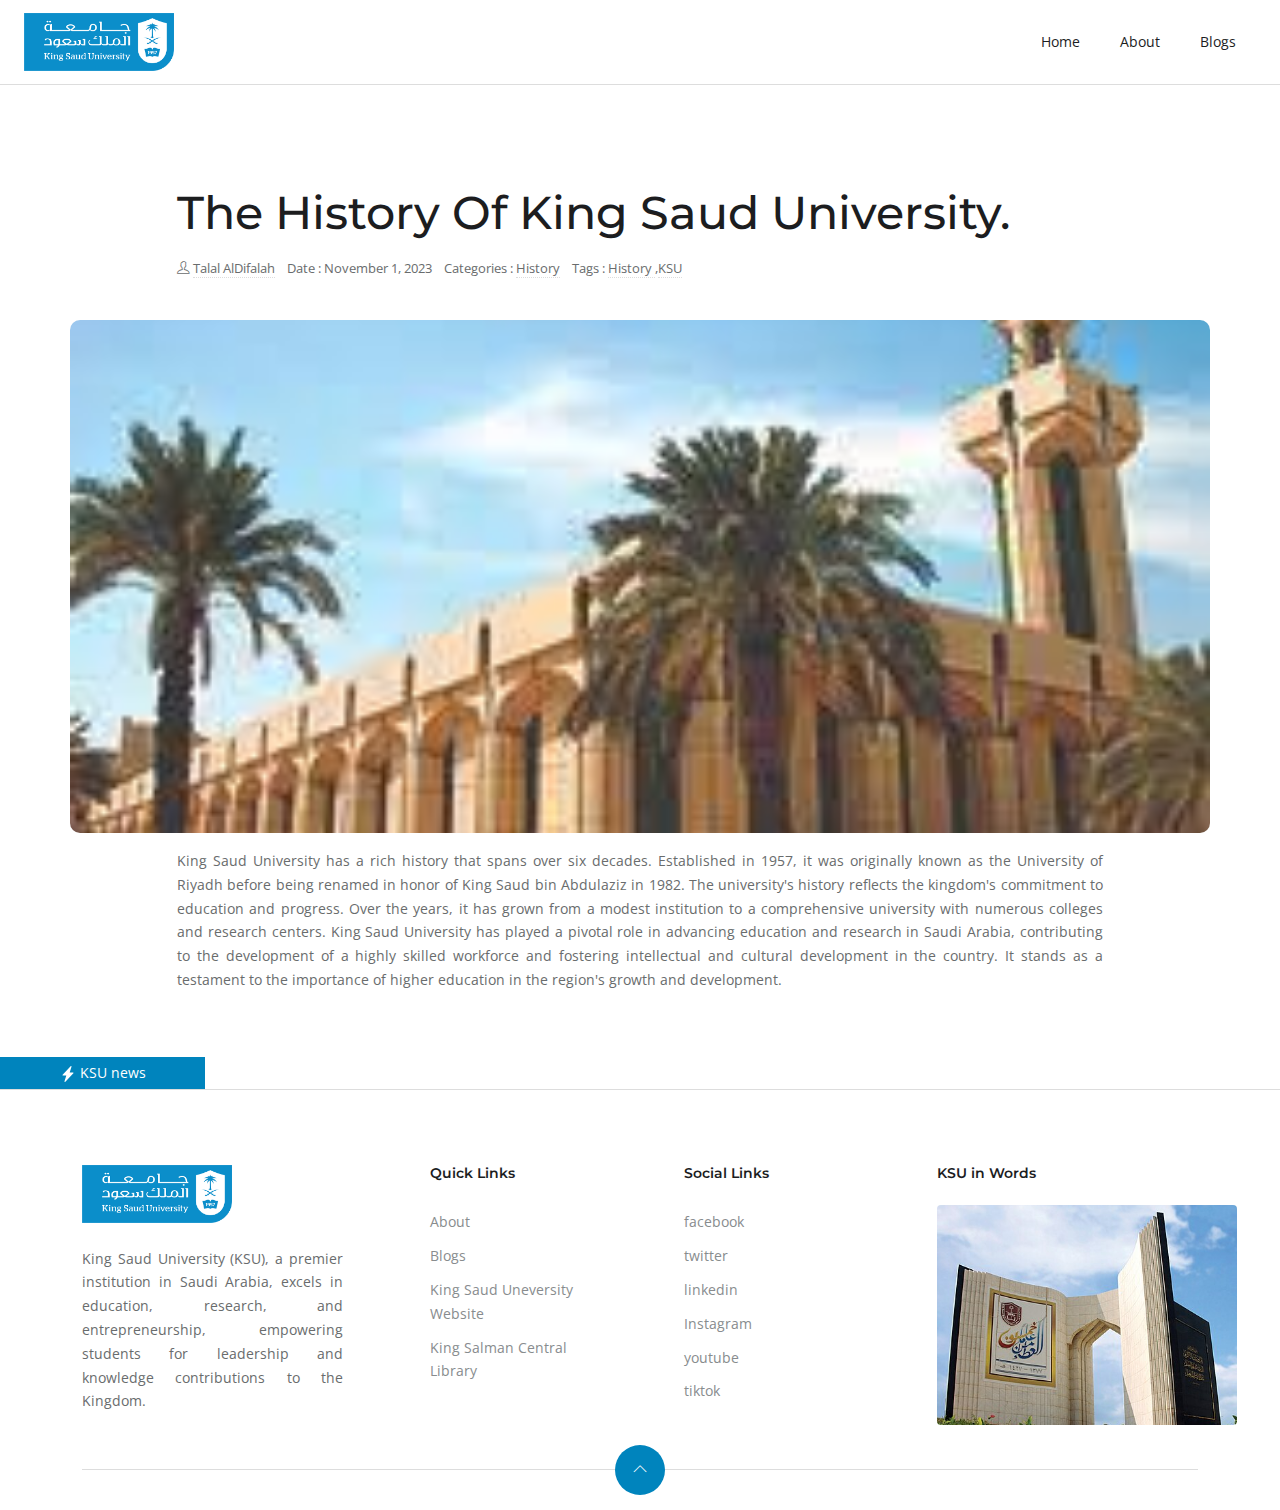
<file: blogs/The History Of King Saud University.html>
<!DOCTYPE html>
<html lang="en">
<head>
    <meta charset="UTF-8">
    <title>KSU in words</title>
    <!-- mobile responsive meta -->
   <meta name="viewport" content="width=device-width, initial-scale=1, maximum-scale=5">
   <meta name="description" content="This is meta description">
   <meta name="author" content="Themefisher">
 
   <!-- theme meta -->
   <meta name="theme-name" content="logbook" />

   <!-- plugins -->
   <link rel="preload" href="https://fonts.gstatic.com/s/opensans/v18/mem8YaGs126MiZpBA-UFWJ0bbck.woff2" style="font-display: optional;">
   <link rel="stylesheet" href="../assets/plugins/bootstrap/bootstrap.css">
   <link rel="stylesheet" href="https://fonts.googleapis.com/css?family=Montserrat:600%7cOpen&#43;Sans&amp;display=swap" media="screen">

   <link rel="stylesheet" href="../assets/plugins/themify-icons/themify-icons.css">
   <link rel="stylesheet" href="../assets/plugins/slick/slick.css">

   <!-- Main Stylesheet -->
   <link rel="stylesheet" href="../assets/style.css">

   <!--Favicon-->
   <link rel="shortcut icon" href="../assets/images/favicon.png" type="image/x-icon">
   <link rel="icon" href="../assets/images/favicon.png" type="image/x-icon">

</head>
<body>




    <!-- navigation -->
    <header class="sticky-top bg-white border-bottom border-default">
        <div class="container">
            <nav class="navbar navbar-expand-lg navbar-white">
                <div class="container-fluid">
                    <a class="navbar-brand" href="../index.html">
                        <img class="img-fluid" width="150px" src="../assets/images/logo.png" alt="LogBook">
                    </a>
                    <button class="navbar-toggler border-0" type="button" class="navbar-toggler" data-bs-toggle="collapse" data-bs-target="#navigation" aria-controls="navigation" aria-expanded="false" aria-label="Toggle navigation">
                        <i class="ti-menu"></i>
                    </button>
            
                    <div class="collapse navbar-collapse text-center" id="navigation">
                        <ul class="navbar-nav ml-auto">
                            <li class="nav-item">
                            <a class="nav-link" href="../index.html">Home</a>
                            </li>
                            <li class="nav-item">
                            <a class="nav-link" href="../about.html">About</a>
                            </li>
                            <li class="nav-item">
                            <a class="nav-link" href="../blogs">Blogs</a>
                            </li>
                        </ul>
                    </div>
                </div>
            </nav>
        </div>
    </header>
    <!-- /navigation -->
    
   

    <!-- main container -->
    <main>

        <section class="section">
            <div class="container">
                <article class="row mb-4">
                    <div class="col-lg-10 mx-auto mb-4">
                        <h1 class="h2 mb-3">The History Of King Saud University.</h1>
                        <ul class="list-inline post-meta mb-3">
                                    <li class="list-inline-item"><i class="ti-user mr-2"></i>
                                        <a href="../authors/Talal AlDifalah.html">Talal AlDifalah</a>
                                    </li>
                                    <li class="list-inline-item">Date : November 1, 2023</li>
                                    <li class="list-inline-item">Categories : <a href="#!" class="ml-1">History </a>
                                    </li>
                                    <li class="list-inline-item">Tags : <a href="#!" class="ml-1">History </a> ,<a href="#!" class="ml-1">KSU </a>
                                    </li>
                        </ul>
                    </div>
                    <div id="blog-carousle-1" class=" slick-list post-slider col-12 carousel slide mb-3" data-bs-ride="carousel">
                        <div class=" slick-track carousel-inner ratio " style="--bs-aspect-ratio: 45%;">
                            <div class="carousel-item active">
                                <img loading="lazy" src="../assets/images/posts/1/ksu1.jpeg" class="img-fluid slick-slide slick-cloned d-block w-100 img-fluid" alt="post-thumb">
                            </div>
                            <div class="carousel-item">
                                <img loading="lazy" src="../assets/images/posts/1/ksu3.jpeg" class="img-fluid slick-slide slick-cloned d-block w-100 img-fluid" alt="post-thumb">
                            </div>
                            <div class="carousel-item">
                                <img loading="lazy" src="../assets/images/posts/1/ksu6.jpeg" class="img-fluid slick-slide slick-cloned d-block w-100 img-fluid" alt="post-thumb">
                            </div>
                        </div>
                        <button class="prevArrow carousel-control-prev slick-arrow" type="button" data-bs-target="#blog-carousle-1" data-bs-slide="prev">
                        <span class="carousel-control-prev-icon" aria-hidden="true"></span>
                        <span class="visually-hidden">Previous</span>
                        </button>
                        <button class="nextArrow carousel-control-next slick-arrow" type="button" data-bs-target="#blog-carousle-1" data-bs-slide="next">
                        <span class="carousel-control-next-icon" aria-hidden="true"></span>
                        <span class="visually-hidden">Next</span>
                        </button>
                    </div>
                    <div class="col-lg-10 mx-auto">
                        <div class="content">
                            <p>King Saud University has a rich history that spans over six decades. Established in 1957, it was originally known as the University of Riyadh before being renamed in honor of King Saud bin Abdulaziz in 1982. The university's history reflects the kingdom's commitment to education and progress. Over the years, it has grown from a modest institution to a comprehensive university with numerous colleges and research centers. King Saud University has played a pivotal role in advancing education and research in Saudi Arabia, contributing to the development of a highly skilled workforce and fostering intellectual and cultural development in the country. It stands as a testament to the importance of higher education in the region's growth and development.</p>
                        </div>
                    </div>
                </article>
            </div>
        </section>
        

    </main>
    <!-- main container -->



    <!-- News Ticker -->
    <div class="row news-ticker">
        <div class="col-2 col-sm-1 col-md-3 col-lg-2 pe-md-0 mb-md-0">
            <div class="d-inline-block d-md-block bg-primary text-white text-center breaking-caret py-1 px-2">
                <svg xmlns="http://www.w3.org/2000/svg" width="1rem" height="1rem" fill="currentColor" class="bi bi-lightning-fill" viewBox="0 0 16 16">
                <path d="M11.251.068a.5.5 0 0 1 .227.58L9.677 6.5H13a.5.5 0 0 1 .364.843l-8 8.5a.5.5 0 0 1-.842-.49L6.323 9.5H3a.5.5 0 0 1-.364-.843l8-8.5a.5.5 0 0 1 .615-.09z"/>
                </svg>
                <span class="d-none d-md-inline-block">KSU news</span>
            </div>
        </div>
            <div class="col-10 col-sm-11 col-md-9 col-lg-10 ps-0 ps-md-0">
                <div class="breaking-box">
                    <marquee id="newsTricker" behavior="scroll" direction="left" onmouseover="this.stop();" onmouseleave="this.start();">
                        <!-- Api will fill this up. -->
                    </marquee>
                </div>
            </div>
    </div>
    <!-- end News Ticker -->

    <!-- footer -->
    <footer class="section-sm pb-0 border-top border-default">
        <div class="container">
           <div class="row justify-content-between">
              <div class="col-md-3 mb-4">
                 <a class="mb-4 d-block" href="../index.html">
                    <img class="img-fluid" width="150px" src="../assets/images/logo.png" alt="LogBook">
                 </a>
                 <p class="content">King Saud University (KSU), a premier institution in Saudi Arabia, excels in education, research, and entrepreneurship, empowering students for leadership and knowledge contributions to the Kingdom.</p>
              </div>
  
              <div class="col-lg-2 col-md-3 col-6 mb-4">
                 <h6 class="mb-4">Quick Links</h6>
                 <ul class="list-unstyled footer-list">
                    <li><a href="../about.html">About</a></li>
                    <li><a href="../blogs">Blogs</a></li>
                    <li><a href="https://ksu.edu.sa/en">King Saud Uneversity Website</a></li>
                    <li><a href="https://library.ksu.edu.sa/en">King Salman Central Library</a></li>
                 </ul>
              </div>
  
              <div class="col-lg-2 col-md-3 col-6 mb-4">
                 <h6 class="mb-4">Social Links</h6>
                 <ul class="list-unstyled footer-list">
                    <li><a target="_blank" href="https://www.facebook.com/King.Saud.University">facebook</a></li>
                    <li><a target="_blank" href="https://www.twitter.com/_KSU">twitter</a></li>
                    <li><a target="_blank" href="https://www.linkedin.com/school/king-saud-university">linkedin</a></li>
                    <li><a target="_blank" href="https://www.instagram.com/king_saud_university">Instagram</a></li>
                    <li><a target="_blank" href="https://www.youtube.com/user/pdksuchannel">youtube</a></li>
                    <li><a target="_blank" href="https://www.tiktok.com/@ksu1957">tiktok</a></li>
                 </ul>
              </div>
  
              <div class="col-md-3 mb-4">
                 <h6 class="mb-4">KSU in Words</h6>
                 <img src="../assets/images/ksu11.jpg" class="rounded object-fit-cover" width="300px" height="220px" alt="KSU in words">
              </div>
           </div>
           <div class="scroll-top">
              <a href="javascript:void(0);" id="scrollTop"><i class="ti-angle-up"></i></a>
           </div>
        </div>
     </footer>
    <!-- /footer -->


    <!-- JS Plugins -->
   <script src="../assets/plugins/bootstrap/bootstrap.js" async></script>

   <!-- Main Script -->
   <script src="../assets/script.js"></script>
</body>
</html>
</file>
<file: assets/plugins/themify-icons/themify-icons.css>
@font-face{font-family:themify;src:url(fonts/themify.eot?-fvbane);src:url(fonts/themify.eot?#iefix-fvbane) format('embedded-opentype'),url(fonts/themify.woff?-fvbane) format('woff'),url(fonts/themify.ttf?-fvbane) format('truetype'),url(fonts/themify.svg?-fvbane#themify) format('svg');font-weight:400;font-style:normal}[class*=" ti-"],[class^=ti-]{font-family:themify;speak:none;font-style:normal;font-weight:400;font-variant:normal;text-transform:none;line-height:1;-webkit-font-smoothing:antialiased;-moz-osx-font-smoothing:grayscale}.ti-wand:before{content:"\e600"}.ti-volume:before{content:"\e601"}.ti-user:before{content:"\e602"}.ti-unlock:before{content:"\e603"}.ti-unlink:before{content:"\e604"}.ti-trash:before{content:"\e605"}.ti-thought:before{content:"\e606"}.ti-target:before{content:"\e607"}.ti-tag:before{content:"\e608"}.ti-tablet:before{content:"\e609"}.ti-star:before{content:"\e60a"}.ti-spray:before{content:"\e60b"}.ti-signal:before{content:"\e60c"}.ti-shopping-cart:before{content:"\e60d"}.ti-shopping-cart-full:before{content:"\e60e"}.ti-settings:before{content:"\e60f"}.ti-search:before{content:"\e610"}.ti-zoom-in:before{content:"\e611"}.ti-zoom-out:before{content:"\e612"}.ti-cut:before{content:"\e613"}.ti-ruler:before{content:"\e614"}.ti-ruler-pencil:before{content:"\e615"}.ti-ruler-alt:before{content:"\e616"}.ti-bookmark:before{content:"\e617"}.ti-bookmark-alt:before{content:"\e618"}.ti-reload:before{content:"\e619"}.ti-plus:before{content:"\e61a"}.ti-pin:before{content:"\e61b"}.ti-pencil:before{content:"\e61c"}.ti-pencil-alt:before{content:"\e61d"}.ti-paint-roller:before{content:"\e61e"}.ti-paint-bucket:before{content:"\e61f"}.ti-na:before{content:"\e620"}.ti-mobile:before{content:"\e621"}.ti-minus:before{content:"\e622"}.ti-medall:before{content:"\e623"}.ti-medall-alt:before{content:"\e624"}.ti-marker:before{content:"\e625"}.ti-marker-alt:before{content:"\e626"}.ti-arrow-up:before{content:"\e627"}.ti-arrow-right:before{content:"\e628"}.ti-arrow-left:before{content:"\e629"}.ti-arrow-down:before{content:"\e62a"}.ti-lock:before{content:"\e62b"}.ti-location-arrow:before{content:"\e62c"}.ti-link:before{content:"\e62d"}.ti-layout:before{content:"\e62e"}.ti-layers:before{content:"\e62f"}.ti-layers-alt:before{content:"\e630"}.ti-key:before{content:"\e631"}.ti-import:before{content:"\e632"}.ti-image:before{content:"\e633"}.ti-heart:before{content:"\e634"}.ti-heart-broken:before{content:"\e635"}.ti-hand-stop:before{content:"\e636"}.ti-hand-open:before{content:"\e637"}.ti-hand-drag:before{content:"\e638"}.ti-folder:before{content:"\e639"}.ti-flag:before{content:"\e63a"}.ti-flag-alt:before{content:"\e63b"}.ti-flag-alt-2:before{content:"\e63c"}.ti-eye:before{content:"\e63d"}.ti-export:before{content:"\e63e"}.ti-exchange-vertical:before{content:"\e63f"}.ti-desktop:before{content:"\e640"}.ti-cup:before{content:"\e641"}.ti-crown:before{content:"\e642"}.ti-comments:before{content:"\e643"}.ti-comment:before{content:"\e644"}.ti-comment-alt:before{content:"\e645"}.ti-close:before{content:"\e646"}.ti-clip:before{content:"\e647"}.ti-angle-up:before{content:"\e648"}.ti-angle-right:before{content:"\e649"}.ti-angle-left:before{content:"\e64a"}.ti-angle-down:before{content:"\e64b"}.ti-check:before{content:"\e64c"}.ti-check-box:before{content:"\e64d"}.ti-camera:before{content:"\e64e"}.ti-announcement:before{content:"\e64f"}.ti-brush:before{content:"\e650"}.ti-briefcase:before{content:"\e651"}.ti-bolt:before{content:"\e652"}.ti-bolt-alt:before{content:"\e653"}.ti-blackboard:before{content:"\e654"}.ti-bag:before{content:"\e655"}.ti-move:before{content:"\e656"}.ti-arrows-vertical:before{content:"\e657"}.ti-arrows-horizontal:before{content:"\e658"}.ti-fullscreen:before{content:"\e659"}.ti-arrow-top-right:before{content:"\e65a"}.ti-arrow-top-left:before{content:"\e65b"}.ti-arrow-circle-up:before{content:"\e65c"}.ti-arrow-circle-right:before{content:"\e65d"}.ti-arrow-circle-left:before{content:"\e65e"}.ti-arrow-circle-down:before{content:"\e65f"}.ti-angle-double-up:before{content:"\e660"}.ti-angle-double-right:before{content:"\e661"}.ti-angle-double-left:before{content:"\e662"}.ti-angle-double-down:before{content:"\e663"}.ti-zip:before{content:"\e664"}.ti-world:before{content:"\e665"}.ti-wheelchair:before{content:"\e666"}.ti-view-list:before{content:"\e667"}.ti-view-list-alt:before{content:"\e668"}.ti-view-grid:before{content:"\e669"}.ti-uppercase:before{content:"\e66a"}.ti-upload:before{content:"\e66b"}.ti-underline:before{content:"\e66c"}.ti-truck:before{content:"\e66d"}.ti-timer:before{content:"\e66e"}.ti-ticket:before{content:"\e66f"}.ti-thumb-up:before{content:"\e670"}.ti-thumb-down:before{content:"\e671"}.ti-text:before{content:"\e672"}.ti-stats-up:before{content:"\e673"}.ti-stats-down:before{content:"\e674"}.ti-split-v:before{content:"\e675"}.ti-split-h:before{content:"\e676"}.ti-smallcap:before{content:"\e677"}.ti-shine:before{content:"\e678"}.ti-shift-right:before{content:"\e679"}.ti-shift-left:before{content:"\e67a"}.ti-shield:before{content:"\e67b"}.ti-notepad:before{content:"\e67c"}.ti-server:before{content:"\e67d"}.ti-quote-right:before{content:"\e67e"}.ti-quote-left:before{content:"\e67f"}.ti-pulse:before{content:"\e680"}.ti-printer:before{content:"\e681"}.ti-power-off:before{content:"\e682"}.ti-plug:before{content:"\e683"}.ti-pie-chart:before{content:"\e684"}.ti-paragraph:before{content:"\e685"}.ti-panel:before{content:"\e686"}.ti-package:before{content:"\e687"}.ti-music:before{content:"\e688"}.ti-music-alt:before{content:"\e689"}.ti-mouse:before{content:"\e68a"}.ti-mouse-alt:before{content:"\e68b"}.ti-money:before{content:"\e68c"}.ti-microphone:before{content:"\e68d"}.ti-menu:before{content:"\e68e"}.ti-menu-alt:before{content:"\e68f"}.ti-map:before{content:"\e690"}.ti-map-alt:before{content:"\e691"}.ti-loop:before{content:"\e692"}.ti-location-pin:before{content:"\e693"}.ti-list:before{content:"\e694"}.ti-light-bulb:before{content:"\e695"}.ti-Italic:before{content:"\e696"}.ti-info:before{content:"\e697"}.ti-infinite:before{content:"\e698"}.ti-id-badge:before{content:"\e699"}.ti-hummer:before{content:"\e69a"}.ti-home:before{content:"\e69b"}.ti-help:before{content:"\e69c"}.ti-headphone:before{content:"\e69d"}.ti-harddrives:before{content:"\e69e"}.ti-harddrive:before{content:"\e69f"}.ti-gift:before{content:"\e6a0"}.ti-game:before{content:"\e6a1"}.ti-filter:before{content:"\e6a2"}.ti-files:before{content:"\e6a3"}.ti-file:before{content:"\e6a4"}.ti-eraser:before{content:"\e6a5"}.ti-envelope:before{content:"\e6a6"}.ti-download:before{content:"\e6a7"}.ti-direction:before{content:"\e6a8"}.ti-direction-alt:before{content:"\e6a9"}.ti-dashboard:before{content:"\e6aa"}.ti-control-stop:before{content:"\e6ab"}.ti-control-shuffle:before{content:"\e6ac"}.ti-control-play:before{content:"\e6ad"}.ti-control-pause:before{content:"\e6ae"}.ti-control-forward:before{content:"\e6af"}.ti-control-backward:before{content:"\e6b0"}.ti-cloud:before{content:"\e6b1"}.ti-cloud-up:before{content:"\e6b2"}.ti-cloud-down:before{content:"\e6b3"}.ti-clipboard:before{content:"\e6b4"}.ti-car:before{content:"\e6b5"}.ti-calendar:before{content:"\e6b6"}.ti-book:before{content:"\e6b7"}.ti-bell:before{content:"\e6b8"}.ti-basketball:before{content:"\e6b9"}.ti-bar-chart:before{content:"\e6ba"}.ti-bar-chart-alt:before{content:"\e6bb"}.ti-back-right:before{content:"\e6bc"}.ti-back-left:before{content:"\e6bd"}.ti-arrows-corner:before{content:"\e6be"}.ti-archive:before{content:"\e6bf"}.ti-anchor:before{content:"\e6c0"}.ti-align-right:before{content:"\e6c1"}.ti-align-left:before{content:"\e6c2"}.ti-align-justify:before{content:"\e6c3"}.ti-align-center:before{content:"\e6c4"}.ti-alert:before{content:"\e6c5"}.ti-alarm-clock:before{content:"\e6c6"}.ti-agenda:before{content:"\e6c7"}.ti-write:before{content:"\e6c8"}.ti-window:before{content:"\e6c9"}.ti-widgetized:before{content:"\e6ca"}.ti-widget:before{content:"\e6cb"}.ti-widget-alt:before{content:"\e6cc"}.ti-wallet:before{content:"\e6cd"}.ti-video-clapper:before{content:"\e6ce"}.ti-video-camera:before{content:"\e6cf"}.ti-vector:before{content:"\e6d0"}.ti-themify-logo:before{content:"\e6d1"}.ti-themify-favicon:before{content:"\e6d2"}.ti-themify-favicon-alt:before{content:"\e6d3"}.ti-support:before{content:"\e6d4"}.ti-stamp:before{content:"\e6d5"}.ti-split-v-alt:before{content:"\e6d6"}.ti-slice:before{content:"\e6d7"}.ti-shortcode:before{content:"\e6d8"}.ti-shift-right-alt:before{content:"\e6d9"}.ti-shift-left-alt:before{content:"\e6da"}.ti-ruler-alt-2:before{content:"\e6db"}.ti-receipt:before{content:"\e6dc"}.ti-pin2:before{content:"\e6dd"}.ti-pin-alt:before{content:"\e6de"}.ti-pencil-alt2:before{content:"\e6df"}.ti-palette:before{content:"\e6e0"}.ti-more:before{content:"\e6e1"}.ti-more-alt:before{content:"\e6e2"}.ti-microphone-alt:before{content:"\e6e3"}.ti-magnet:before{content:"\e6e4"}.ti-line-double:before{content:"\e6e5"}.ti-line-dotted:before{content:"\e6e6"}.ti-line-dashed:before{content:"\e6e7"}.ti-layout-width-full:before{content:"\e6e8"}.ti-layout-width-default:before{content:"\e6e9"}.ti-layout-width-default-alt:before{content:"\e6ea"}.ti-layout-tab:before{content:"\e6eb"}.ti-layout-tab-window:before{content:"\e6ec"}.ti-layout-tab-v:before{content:"\e6ed"}.ti-layout-tab-min:before{content:"\e6ee"}.ti-layout-slider:before{content:"\e6ef"}.ti-layout-slider-alt:before{content:"\e6f0"}.ti-layout-sidebar-right:before{content:"\e6f1"}.ti-layout-sidebar-none:before{content:"\e6f2"}.ti-layout-sidebar-left:before{content:"\e6f3"}.ti-layout-placeholder:before{content:"\e6f4"}.ti-layout-menu:before{content:"\e6f5"}.ti-layout-menu-v:before{content:"\e6f6"}.ti-layout-menu-separated:before{content:"\e6f7"}.ti-layout-menu-full:before{content:"\e6f8"}.ti-layout-media-right-alt:before{content:"\e6f9"}.ti-layout-media-right:before{content:"\e6fa"}.ti-layout-media-overlay:before{content:"\e6fb"}.ti-layout-media-overlay-alt:before{content:"\e6fc"}.ti-layout-media-overlay-alt-2:before{content:"\e6fd"}.ti-layout-media-left-alt:before{content:"\e6fe"}.ti-layout-media-left:before{content:"\e6ff"}.ti-layout-media-center-alt:before{content:"\e700"}.ti-layout-media-center:before{content:"\e701"}.ti-layout-list-thumb:before{content:"\e702"}.ti-layout-list-thumb-alt:before{content:"\e703"}.ti-layout-list-post:before{content:"\e704"}.ti-layout-list-large-image:before{content:"\e705"}.ti-layout-line-solid:before{content:"\e706"}.ti-layout-grid4:before{content:"\e707"}.ti-layout-grid3:before{content:"\e708"}.ti-layout-grid2:before{content:"\e709"}.ti-layout-grid2-thumb:before{content:"\e70a"}.ti-layout-cta-right:before{content:"\e70b"}.ti-layout-cta-left:before{content:"\e70c"}.ti-layout-cta-center:before{content:"\e70d"}.ti-layout-cta-btn-right:before{content:"\e70e"}.ti-layout-cta-btn-left:before{content:"\e70f"}.ti-layout-column4:before{content:"\e710"}.ti-layout-column3:before{content:"\e711"}.ti-layout-column2:before{content:"\e712"}.ti-layout-accordion-separated:before{content:"\e713"}.ti-layout-accordion-merged:before{content:"\e714"}.ti-layout-accordion-list:before{content:"\e715"}.ti-ink-pen:before{content:"\e716"}.ti-info-alt:before{content:"\e717"}.ti-help-alt:before{content:"\e718"}.ti-headphone-alt:before{content:"\e719"}.ti-hand-point-up:before{content:"\e71a"}.ti-hand-point-right:before{content:"\e71b"}.ti-hand-point-left:before{content:"\e71c"}.ti-hand-point-down:before{content:"\e71d"}.ti-gallery:before{content:"\e71e"}.ti-face-smile:before{content:"\e71f"}.ti-face-sad:before{content:"\e720"}.ti-credit-card:before{content:"\e721"}.ti-control-skip-forward:before{content:"\e722"}.ti-control-skip-backward:before{content:"\e723"}.ti-control-record:before{content:"\e724"}.ti-control-eject:before{content:"\e725"}.ti-comments-smiley:before{content:"\e726"}.ti-brush-alt:before{content:"\e727"}.ti-youtube:before{content:"\e728"}.ti-vimeo:before{content:"\e729"}.ti-twitter:before{content:"\e72a"}.ti-time:before{content:"\e72b"}.ti-tumblr:before{content:"\e72c"}.ti-skype:before{content:"\e72d"}.ti-share:before{content:"\e72e"}.ti-share-alt:before{content:"\e72f"}.ti-rocket:before{content:"\e730"}.ti-pinterest:before{content:"\e731"}.ti-new-window:before{content:"\e732"}.ti-microsoft:before{content:"\e733"}.ti-list-ol:before{content:"\e734"}.ti-linkedin:before{content:"\e735"}.ti-layout-sidebar-2:before{content:"\e736"}.ti-layout-grid4-alt:before{content:"\e737"}.ti-layout-grid3-alt:before{content:"\e738"}.ti-layout-grid2-alt:before{content:"\e739"}.ti-layout-column4-alt:before{content:"\e73a"}.ti-layout-column3-alt:before{content:"\e73b"}.ti-layout-column2-alt:before{content:"\e73c"}.ti-instagram:before{content:"\e73d"}.ti-google:before{content:"\e73e"}.ti-github:before{content:"\e73f"}.ti-flickr:before{content:"\e740"}.ti-facebook:before{content:"\e741"}.ti-dropbox:before{content:"\e742"}.ti-dribbble:before{content:"\e743"}.ti-apple:before{content:"\e744"}.ti-android:before{content:"\e745"}.ti-save:before{content:"\e746"}.ti-save-alt:before{content:"\e747"}.ti-yahoo:before{content:"\e748"}.ti-wordpress:before{content:"\e749"}.ti-vimeo-alt:before{content:"\e74a"}.ti-twitter-alt:before{content:"\e74b"}.ti-tumblr-alt:before{content:"\e74c"}.ti-trello:before{content:"\e74d"}.ti-stack-overflow:before{content:"\e74e"}.ti-soundcloud:before{content:"\e74f"}.ti-sharethis:before{content:"\e750"}.ti-sharethis-alt:before{content:"\e751"}.ti-reddit:before{content:"\e752"}.ti-pinterest-alt:before{content:"\e753"}.ti-microsoft-alt:before{content:"\e754"}.ti-linux:before{content:"\e755"}.ti-jsfiddle:before{content:"\e756"}.ti-joomla:before{content:"\e757"}.ti-html5:before{content:"\e758"}.ti-flickr-alt:before{content:"\e759"}.ti-email:before{content:"\e75a"}.ti-drupal:before{content:"\e75b"}.ti-dropbox-alt:before{content:"\e75c"}.ti-css3:before{content:"\e75d"}.ti-rss:before{content:"\e75e"}.ti-rss-alt:before{content:"\e75f"}
</file>
<file: assets/style.css>
/*$ root*/
:root{
  /*?colors*/
    /*/ base color */
  --color-primary-base-hue: 198;           /*/ of 360 in hsl format  /*/
  --color-primary-base-saturation: 100%;  /*/ of 100% in hsl format /*/
  --color-primary-base-luminosity: 37%; /*/ of 100% in hsl format /*/
  --color-primary-base-opacity: 1;     /*/ of 1 in hsl format    /*/
  --color-primary-base-combiled:      /*? without pacitiy and without hsl function to manage opacity manualy /*/
      var(--color-primary-base-hue),          
      var(--color-primary-base-saturation),   /* res: 20, 54%, 59%                    */
      var(--color-primary-base-luminosity)    /* then use hsla() and manage opacity   */
  ;   
    /*/ color system settings */
  --color-original: 0%;    /* | luminosity will added to the color originaly */
  /*/ ---------------------/* |                                    --------- */
  --color-lightest: 30%;   /* |                                    lightest  */
  --color-lighter: 20%;    /* |                                    lighter   */
  --color-light: 10%;      /* |                                    light     */  /** positive more lighter */
  --color-dark: -10%;      /* |                                    dark      */
  --color-darker: -20%;    /* |                                    darker    */
  --color-darkest: -30%;   /* |                                    darkest   */  /** negative more darker  */


  --color-primary: hsla(var(--color-primary-base-hue), var(--color-primary-base-saturation), calc(var(--color-primary-base-luminosity) + var(--color-original)), var(--color-primary-base-opacity));
  --color-primary-light: hsla(var(--color-primary-base-hue), var(--color-primary-base-saturation), calc(var(--color-primary-base-luminosity) + var(--color-light)), var(--color-primary-base-opacity));
  --color-primary-dark: hsla(var(--color-primary-base-hue), var(--color-primary-base-saturation), calc(var(--color-primary-base-luminosity) + var(--color-dark)), var(--color-primary-base-opacity));

  --color-grey: #696c6d;
  --color-grey-secundary: #888c8e;
  --color-white: #fff;
  --color-text-black: #1c1d1f;
  
  --border-color-light-grey: #ddd;
  
  --bg-color-balck: #000;
  --bg-color-white: #f0f0f0;
  --bg-color-light-grey: #ddd;
  --bg-color-primary: var(--color-primary-light);


  /*?font-family*/
  --font-family-primary: "Open Sans", sans-serif;
  --font-family-heading: "Montserrat", sans-serif;
  /*?  line-height */
  --line-height-normal: 1.7;
  --line-height-heading: 1.2;

  /*? font-size */
  --font-size-normal: 14px;
  --font-size-h6: var(--font-size-normal);
  --font-size-h5: calc(var(--font-size-normal) + 4px);
  --font-size-h4: calc(var(--font-size-normal) + 8px);
  --font-size-h3: calc(var(--font-size-normal) + 14px);
  --font-size-h2: calc(var(--font-size-normal) + 32px);
  --font-size-h1: calc(var(--font-size-normal) + 31px);

  --font-size-placeholder: 80%;
  --font-size-search-box: 20px;
  --font-size-post-li: 90%;

  /*? font-weight */
  --font-weight-normal: 400;
  --font-weight-heading: 600;

  /*? spacing */
  --padding-y-primary: 8px;
  --padding-x-primary: 25px;

  --padding-section-top: calc(var(--padding-x-primary)*4);
  --padding-section-top-mobile: calc(var(--padding-x-primary));

  --padding-section-bottom: calc(var(--padding-x-primary));
  --padding-section-bottom-mobile: calc(var(--padding-x-primary));

  --padding-section-left-mobile: calc(var(--padding-x-primary)/2);
  --padding-section-right-mobile: calc(var(--padding-x-primary)/2);

  --padding-section-sm-top: calc(var(--padding-x-primary)*3);
  --padding-section-sm-bottom: calc(var(--padding-x-primary)*3);


  --mb-10: 10px;
  --mb-20: 20px;
  --mb-30: 30px;
  --mb-40: 40px;
  --mb-50: 50px;
  --mb-60: 60px;
  --mb-70: 70px;
  --mb-80: 80px;
  --mb-90: 90px;
  --mb-100: 100px;

  --margin-right-primary: 8px;

  /*? sizing */
  /* --max-width-container-lr: 75%;
  --max-width-container-md: 90%;
  --max-width-container-sm: 100%; */


  /*? border-radius */
  --border-radius-primary: 10px;
  --border-radius-circle: 50%;
  --border-radius-btn-rounded: 50px;

  /*? borders */
  --border-lite: 1px solid;
  --border-bottom-post-meta-link: 1px dotted var(--border-color-light-grey);

  /*? transitions */
  --transition-primary: 0.2s ease;

  /*? Layers */
  --layer-1: 1;
  --layer-2: 2;
  --layer-9: 9;
  --layer-search-wrapper: var(--layer-2);
  --layer-slick-arrow: var(--layer-9);
  --layer-btn: var(--layer-1);
  --layer-preloader: 9999;


  /** header & nav-bar */
  --navbar-item-link-padding: 15px 20px;
  --header-container-max-width-lr: var(--max-width-container-lr);
  --header-container-max-width-md: var(--max-width-container-md);
  --header-container-max-width-sm: var(--max-width-container-sm);
  
  /** dropdown-menu*/
  --dropdown-menu-box-shadow: 0px 3px 9px 0px rgba(0, 0, 0, 0.12);
  --dropdown-menu-padding: var(--padding-y-primary) 0;
  --dropdown-menu-top: 50px;
  --dropdown-menu-transition: 0.3s ease;
  --dropdown-menu-border-radius: var(--border-radius-primary);
  


  /** main container */
  /* --main-container-max-width-lr: var(--max-width-container-lr);
  --main-container-max-width-md: var(--max-width-container-md);
  --main-container-max-width-sm: var(--max-width-container-sm); */

  /** post-slider */
  --post-slider-mb: var(--mb-20);
  --post-slider-hover-arrow-dist: 10px;
  --post-slider-arrow-size: 50px;
  --post-slider-arrow-size-mobile: 35px;
  --post-slider-arrow-icon-size: 1rem;
  --post-slider-arrow-border-radius: var(--border-radius-circle);
  --post-slider-arrow-bg-opacity: 0.502;
  --post-slider-arrow-color: var(--color-white);


  /** recent-thumb */
  --recent-thumb-font-size: 0; 
  --recent-thumb-height: 60px;
  --recent-thumb-width: 60px;
  --recent-thumb-border-radius: 50%;
  --recent-thumb-bg-color: var(--color-primary);
  --recent-thumb-first-letter-font-size: 40px;
  --recent-thumb-first-letter-line-height: 60px;
  --recent-thumb-first-letter-color: var(--color-white);

  /** social-icons-rounded */
  --social-icons-rounded-height: 40px;
  --social-icons-rounded-width: 40px;
  --social-icons-rounded-line-height: 40px;
  --social-icons-rounded-border-radius: 50%;
  --social-icons-rounded-border: var(--border-lite) var(--border-color-light-grey);
  --social-icons-padding: 5px;

}

/* $ typography */
body {
    line-height: var(--line-height-normal);
    font-family: var(--font-family-primary);
    -webkit-font-smoothing: antialiased;
    color: var(--color-grey);
    font-size: var(--font-size-normal);
}

p, .paragraph {
  font-weight: var(--font-weight-normal);
  color: var(--color-grey);
  font-size: var(--font-size-normal);
  line-height: var(--line-height-normal);
  font-family: var(--font-family-primary);
}

h1, h2, h3, h4, h5, h6 {
  color: var(--color-text-black);
  font-family: var(--font-family-heading);
  font-weight: var(--font-weight-heading);
  line-height: var(--line-height-heading);
}

h1, .h1 {
  font-size: var(--font-size-h1);
}

h2, .h2 {
  font-size: var(--font-size-h2);
}

h3, .h3 {
  font-size: var(--font-size-h3);
}

h4, .h4 {
  font-size: var(--font-size-h4);
}

h5, .h5 {
  font-size: var(--font-size-h5);
}

h6, .h6 {
  font-size: var(--font-size-h6);
}

/*$ Button style */
.btn {
  font-size: var(--font-size-normal);
  font-family: var(--font-family-primary);
  text-transform: capitalize;
  padding: var(--padding-y-primary) var(--padding-x-primary);
  border-radius: var(--border-radius-btn-rounded);
  border: var(--border-lite);
  position: relative;
  z-index: var(--layer-btn);
  transition: var(--transition-primary);
}
.btn:hover, .btn:active, .btn:focus {
  outline: 0;
  box-shadow: none !important;
}

.btn-primary {
  background: var(--color-primary);
  color: var(--color-white);
  border-color: var(--color-primary);
}
.btn-primary:active, .btn-primary:hover, .btn-primary.focus, .btn-primary.active {
  background: var(--color-primary) !important;
  border-color: var(--color-primary) !important;
}

.btn-outline-primary {
  background: transparent;
  color: var(--color-grey);
  border-color: var(--color-primary);
}
.btn-outline-primary:active, .btn-outline-primary:hover, .btn-outline-primary.focus, .btn-outline-primary.active {
  background: var(--color-primary) !important;
  border-color: var(--color-primary) !important;
  color: var(--color-white);
}

.btn-outline-light {
  background: transparent;
  color: var(--color-grey);
  border-color: var(--border-color-light-grey);
}
.btn-outline-light:active, .btn-outline-light:hover, .btn-outline-light.focus, .btn-outline-light.active {
  background: var(--bg-color-white) !important;
  border-color: var(--border-color-light-grey) !important;
}

body {
  background-color: var(--color-white);
  overflow-x: hidden;
}

::-moz-selection {
  background: var(--bg-color-primary);
  color: var(--color-white);
}

::selection {
  background: var(--bg-color-primary);
  color: var(--color-white);
}

/*$ preloader */
.preloader {
  position: fixed;
  top: 0;
  left: 0;
  right: 0;
  bottom: 0;
  background-color: var(--color-white);
  z-index: var(--layer-preloader);
  display: flex;
  align-items: center;
  justify-content: center;
}

img {
  vertical-align: middle;
  border: 0;
}

a,
a:hover,
a:focus {
  text-decoration: none;
}

a,
button,
select {
  cursor: pointer;
  transition: var(--transition-primary);
}
a:focus,
button:focus,
select:focus {
  outline: 0;
}

a:hover {
  color: var(--color-primary);
}

.slick-slide {
  outline: 0;
}

.section {
  padding-top: var(--padding-section-top);
  padding-bottom: var(--padding-section-bottom);
}
.section-sm {
  padding-top: var(--padding-section-sm-top);
  padding-bottom: var(--padding-section-sm-bottom);
}
@media (max-width: 991px) {
  .section {
    padding-left: var(--padding-section-left-mobile);
    padding-top: var(--padding-section-top-mobile);
    padding-bottom: var(--padding-section-bottom-mobile);
    padding-right: var(--padding-section-right-mobile);
  }
}
.bg-cover {
  background-size: cover;
  background-position: center center;
  background-repeat: no-repeat;
}

.border-primary {
  border-color: var(--border-color-light-grey) !important;
}

/*$ overlay */
.overlay {
  position: relative;
}
.overlay::before {
  position: absolute;
  content: "";
  height: 100%;
  width: 100%;
  top: 0;
  left: 0;
  background: var(--bg-color-balck);
  opacity: 0.5;
}

.outline-0 {
  outline: 0 !important;
}

.d-unset {
  display: unset !important;
}

.bg-primary {
  background: var(--color-primary) !important;
}

.text-primary {
  color: var(--color-primary) !important;
}

.text-color {
  color: var(--color-grey);
}

.mb-10 {
  margin-bottom: var(--mb-10) !important;
}

.mb-20 {
  margin-bottom: var(--mb-20) !important;
}

.mb-30 {
  margin-bottom: var(--mb-30) !important;
}

.mb-40 {
  margin-bottom: var(--mb-40) !important;
}

.mb-50 {
  margin-bottom: var(--mb-50) !important;
}

.mb-60 {
  margin-bottom: var(--mb-60) !important;
}

.mb-70 {
  margin-bottom: var(--mb-70) !important;
}

.mb-80 {
  margin-bottom: var(--mb-80) !important;
}

.mb-90 {
  margin-bottom: var(--mb-90) !important;
}

.mb-100 {
  margin-bottom: var(--mb-100) !important;
}
.ml-auto{
  margin-left:auto!important
}
.zindex-1 {
  z-index: var(--layer-1);
}

.overflow-hidden {
  overflow: hidden;
}

.rounded-lg, .post-slider {
  border-radius: var(--border-radius-primary) !important;
}

.border-default {
  border-color: var(--border-color-light-grey) !important;
}

.form-control:focus {
  outline: 0;
  box-shadow: none;
}
.form-control::-moz-placeholder {
  font-size: var(--font-size-placeholder);
}
.form-control::placeholder {
  font-size: var(--font-size-placeholder);
}



/*$ nav-bar */

header .container{
  max-width: var(--header-container-max-width-lr);
}
@media (max-width:1200px) {
  header .container{
    max-width: var(--header-container-max-width-md);
  }
}
@media (max-width:540px){
  header .container{
    max-width: var(--header-container-max-width-sm);
  }
}

.nav-item {
  margin: 0;
}
.nav-item .nav-link {
  text-transform: capitalize;
}

.navbar-white .navbar-nav .nav-link {
  color: var(--color-text-black);
}
.navbar-white .navbar-nav .nav-link:hover {
  color: var(--color-primary);
}

.navbar-expand-lg .navbar-nav .nav-link {
  padding: var(--navbar-item-link-padding);
}

.navbar .dropdown:hover .dropdown-menu {
  visibility: visible;
  opacity: 1;
  transform: scaleX(1);
}
.navbar .dropdown-menu {
  box-shadow: var(--dropdown-menu-box-shadow);
  padding: var(--dropdown-menu-padding);
  border: 0;
  top: var(--dropdown-menu-top);
  left: 0px;
  border-radius: 0;
  display: block;
  visibility: hidden;
  transition: var(--dropdown-menu-transition);
  opacity: 0;
  transform: scale(0.8);
  background: var(--color-white);
  border-radius: var(--dropdown-menu-border-radius);
}
@media (max-width: 991px) {
  .navbar .dropdown-menu {
    display: none;
    opacity: 0;
    visibility: hidden;
    transform-origin: unset;
    overflow: hidden;
  }
}
.navbar .dropdown-menu.show {
  display: none;
}
@media (max-width: 991px) {
  .navbar .dropdown-menu.show {
    visibility: visible;
    opacity: 1;
    display: block;
  }
}
.navbar .dropdown-item {
  position: relative;
  color: var(--color-text-black);
  transition: var(--transition-primary);
  font-size: var(--font-size-normal);
}
@media (max-width: 991px) {
  .navbar .dropdown-item {
    text-align: center;
  }
}
.navbar .dropdown-item:not(:last-child) {
  margin-bottom: var(--mb-10);
}
.navbar .dropdown-item:hover {
  color: var(--color-primary) !important;
  background: transparent;
}

  /*$ search */
  .search-btn {
    border: 0;
    background: transparent;
  }
  
  .search-wrapper {
    position: absolute;
    top: 0;
    left: 0;
    right: 0;
    height: 100%;
    z-index: var(--layer-search-wrapper);
    visibility: hidden;
    transition: var(--transition-primary);
    opacity: 0;
  }
  .search-wrapper.open {
    visibility: visible;
    opacity: 1;
  }
  
  .search-box {
    height: 100%;
    width: 100%;
    border: 0;
    background: var(--color-white);
    font-size: var(--font-size-search-box);
    padding: 0;
  }
  .search-box:focus {
    box-shadow: none !important;
    outline: 0;
  }
  
  .search-close {
    position: absolute;
    right: 5px;
    top: 50%;
    transform: translateY(-50%);
    border: 0;
    background: transparent;
    page-break-after: 10px;
    font-size: var(--font-size-search-box);
  }
  
  .post-title {
    color: var(--color-text-black);
  }
  .post-title:hover {
    color: var(--color-primary);
  }
  
  .post-meta li {
    margin-right: var(--margin-right-primary);
    font-size: var(--font-size-post-li);
  }
  .post-meta a {
    color: var(--color-grey);
    border-bottom: var(--border-bottom-post-meta-link);
  }
  .post-meta a:hover {
    color: var(--color-primary);
  }
  
  .recent-thumb-alt {
    font-size: var(--recent-thumb-font-size);
    height: var(--recent-thumb-height);
    width: var(--recent-thumb-width);
    border-radius: var(--recent-thumb-border-radius);
    background-color: var(--recent-thumb-bg-color);
    text-align: center;
  }
  .recent-thumb-alt::first-letter {
    font-size: var(--recent-thumb-first-letter-font-size);
    line-height: var(--recent-thumb-first-letter-line-height);
    color: var(--recent-thumb-first-letter-color);
  }
  
  .social-icons {
    margin-bottom: 0;
  }
  .social-icons a {
    display: block;
    color: var(--color-grey-secundary);
    padding: var(--social-icons-padding);
    font-size: var(--font-size-normal);
  }
  .social-icons a:hover {
    color: var(--color-primary);
  }
  
  .social-icons-rounded {
    margin-bottom: 0;
  }
  .social-icons-rounded a {
    display: block;
    color: var(--color-grey-secundary);
    font-size: var(--font-size-normal);
    height: var(--social-icons-rounded-height);
    width: var(--social-icons-rounded-width);
    line-height: var(--social-icons-rounded-line-height);
    border-radius: var(--social-icons-rounded-border-radius);
    border: var(--social-icons-rounded-border);
  }
  .social-icons-rounded a:hover {
    color: var(--color-primary);
    border-color: var(--color-primary);
  }

/*$ post-slider */

.post-slider img{
  /* object-fit: none; Do not scale the image */
  object-fit: cover;
  object-position: center; /* Center the image within the element */
}

.post-slider {
  overflow: hidden;
  margin-bottom: var(--post-slider-mb);
  padding: 0;
}
.post-slider img {
  border-radius: inherit;
}
.prevArrow {
  left: -60px;
}

.nextArrow {
  right: -60px;
}
.post-slider:hover .prevArrow {
  left: var(--post-slider-hover-arrow-dist);
}
.post-slider:hover .nextArrow {
  right: var(--post-slider-hover-arrow-dist);
}
.slick-arrow {
  position: absolute;
  top: 50%;
  transform: translateY(-50%);
  z-index: var(--layer-slick-arrow);
  height: var(--post-slider-arrow-size);
  width: var(--post-slider-arrow-size);
  line-height: var(--post-slider-arrow-size);
  border-radius: var(--post-slider-arrow-border-radius);
  background: hsla(var(--color-primary-base-combiled), var(--post-slider-arrow-bg-opacity));
  color: var(--post-slider-arrow-color);
  border: 0;
  opacity: unset;
  transition: var(--transition-primary);
}
.slick-arrow span[class$="icon"]{
  width: var(--post-slider-arrow-icon-size);
  height: var(--post-slider-arrow-icon-size);
}
@media (max-width: 575px) {
  .slick-arrow {
    width: var(--post-slider-arrow-size-mobile);
    height: var(--post-slider-arrow-size-mobile);
  }
  .prevArrow {
    left: var(--post-slider-hover-arrow-dist);
  }
  .nextArrow {
    right: var(--post-slider-hover-arrow-dist);
  }
}
.slick-arrow:focus {
  outline: 0;
}
.slick-arrow:hover {
  background: var(--color-primary);
}


  
/*$ main container */
/* main .container{
  max-width: var(--main-container-max-width-lr);
}
@media (max-width:1200px) {
  main .container{
    max-width: var(--main-container-max-width-md);
  }
}
@media (max-width:540px){
  main .container{
    max-width: var(--main-container-max-width-sm);
  }
} */





  .pagination {
    margin-top: 50px;
  }
  .pagination .page-item .page-link {
    display: inline-block;
    width: 40px;
    height: 40px;
    line-height: 40px;
    border-radius: 50%;
    background: var(--bg-color-white);
    text-align: center;
    padding: 0;
    margin-right: 10px;
    border: 0;
    color: var(--color-grey);
  }
  .pagination .page-item .page-link:hover {
    background: var(--color-primary);
    color: var(--color-white);
  }
  .pagination .page-item .page-link:focus {
    box-shadow: none;
  }
  .pagination .page-item:first-child .page-link, .pagination .page-item:last-child .page-link {
    border-radius: 50%;
  }
  .pagination .page-item.active .page-link {
    background: var(--color-primary);
    color: var(--color-white);
  }
  
  .content * {
    word-break: break-word;
    overflow-wrap: break-word;
  }
  .content img {
    max-width: 100%;
  }
  .content h1,
  .content h2,
  .content h3,
  .content h4,
  .content h5,
  .content h6 {
    font-weight: 500;
  }
  .content strong {
    font-weight: var(--font-weight-heading);
  }
  .content a {
    color: var(--color-grey);
    border-bottom: 1px dotted var(--border-color-light-grey);
  }
  .content a:hover {
    color: var(--color-primary);
  }
  .content ol,
  .content ul {
    padding-left: 20px;
  }
  .content ol li,
  .content ul li {
    margin-bottom: 10px;
  }
  .content ul {
    padding-left: 0;
    margin-bottom: 20px;
    list-style-type: none;
  }
  .content ul li {
    padding-left: 20px;
    position: relative;
  }
  .content ul li::before {
    position: absolute;
    content: "";
    height: 8px;
    width: 8px;
    border-radius: 50%;
    background: var(--color-primary);
    left: 3px;
    top: 8px;
  }
  .content table {
    width: 100%;
    max-width: 100%;
    margin-bottom: 1rem;
    border: 1px solid var(--border-color-light-grey);
  }
  .content table td,
  .content table th {
    padding: 0.75rem;
    vertical-align: top;
    margin-bottom: 0;
  }
  .content tr:not(:last-child) {
    border-bottom: 1px solid var(--border-color-light-grey);
  }
  .content th {
    font-weight: 500;
  }
  .content thead {
    background: var(--bg-color-white);
    margin-bottom: 0;
  }
  .content thead tr {
    border-bottom: 1px solid var(--border-color-light-grey);
  }
  .content tbody {
    background: #fdfdfd;
    margin-bottom: 0;
  }
  .content .notices {
    margin: 2rem 0;
    position: relative;
    overflow: hidden;
  }
  .content .notices p {
    padding: 10px;
    margin-bottom: 0;
  }
  .content .notices p::before {
    position: absolute;
    top: 2px;
    color: var(--color-white);
    font-family: "themify";
    font-weight: 900;
    content: "\e717";
    left: 10px;
  }
  .content .notices.note p {
    border-top: 30px solid #6ab0de;
    background: var(--bg-color-white);
  }
  .content .notices.note p::after {
    content: "Note";
    position: absolute;
    top: 2px;
    color: var(--color-white);
    left: 2rem;
  }
  .content .notices.tip p {
    border-top: 30px solid #78C578;
    background: var(--bg-color-white);
  }
  .content .notices.tip p::after {
    content: "Tip";
    position: absolute;
    top: 2px;
    color: var(--color-white);
    left: 2rem;
  }
  .content .notices.info p {
    border-top: 30px solid #F0B37E;
    background: var(--bg-color-white);
  }
  .content .notices.info p::after {
    content: "Info";
    position: absolute;
    top: 2px;
    color: var(--color-white);
    left: 2rem;
  }
  .content .notices.warning p {
    border-top: 30px solid #E06F6C;
    background: var(--bg-color-white);
  }
  .content .notices.warning p::after {
    content: "Warning";
    position: absolute;
    top: 2px;
    color: var(--color-white);
    left: 2rem;
  }
  .content blockquote {
    font-size: 20px !important;
    color: var(--color-grey);
    padding: 20px 40px;
    border-left: 2px solid var(--color-primary);
    margin: 40px 0;
    font-weight: bold;
    background: var(--bg-color-white);
  }
  .content blockquote p {
    margin-bottom: 0 !important;
  }
  .content pre {
    display: block;
    padding: 9.5px;
    margin: 10px 0px 10px;
    white-space: pre-wrap;
  }
  .content code {
    margin-bottom: 0 !important;
    font-size: 100%;
  }
  
  .code-tabs {
    border: 1px solid var(--border-color-light-grey);
    overflow: hidden;
    margin-bottom: 20px;
  }
  .code-tabs .nav-tabs {
    margin-bottom: 0;
  }
  .code-tabs .nav-tabs .nav-item {
    padding-left: 0;
    border-right: 1px solid var(--border-color-light-grey);
  }
  .code-tabs .nav-tabs .nav-item .nav-link {
    text-decoration: none;
    font-weight: 500;
    border: 0;
  }
  .code-tabs .nav-tabs .nav-item::before {
    display: none;
  }
  .code-tabs .nav-tabs .nav-item.active {
    background: var(--color-primary);
  }
  .code-tabs .nav-tabs .nav-item.active .nav-link {
    color: var(--color-white);
  }
  .code-tabs .tab-content {
    padding: 20px 15px;
  }
  
  .title-bordered {
    border: 1px solid var(--border-color-light-grey);
    border-radius: 40px;
    padding: 2px;
  }
  .title-bordered h1,
  .title-bordered h2,
  .title-bordered h3,
  .title-bordered h4,
  .title-bordered h5,
  .title-bordered h6 {
    background: var(--bg-color-white);
    padding: 10px 25px;
    margin-bottom: 0;
    border-radius: inherit;
    display: inline-block;
  }
  
  .form-group label {
    font-size: 13px;
    color: var(--color-text-black);
  }
  .form-group .form-control {
    border-color: var(--border-color-light-grey);
  }
  .form-group .form-control:focus {
    outline: 0;
    box-shadow: none;
    border-color: var(--color-primary);
  }
  .form-group textarea.form-control {
    height: 120px;
  }
  
  .widget {
    background: var(--color-white);
    margin-bottom: 40px;
  }
  .widget-title {
    position: relative;
    margin-bottom: 15px;
  }
  .widget-title span {
    background: var(--color-white);
    position: relative;
    padding-right: 5px;
    z-index: 1;
  }
  .widget-title::before {
    position: absolute;
    content: "";
    right: 0;
    height: 1px;
    width: 100%;
    background: var(--bg-color-light-grey);
    top: 50%;
  }
  .widget-search {
    position: relative;
  }
  .widget-search input {
    border: 0;
    border-bottom: 1px dotted var(--border-color-light-grey);
    width: 100%;
    height: 40px;
  }
  .widget-search input:focus {
    outline: 0;
  }
  .widget-search input::-moz-placeholder {
    font-size: 90%;
  }
  .widget-search input::placeholder {
    font-size: 90%;
  }
  .widget-search button {
    height: 30px;
    width: 30px;
    line-height: 30px;
    display: inline-block;
    padding: 0;
    background: var(--bg-color-white);
    color: var(--color-text-black);
    text-align: center;
    border-radius: 50%;
    position: absolute;
    right: 0;
    top: 5px;
    border: 0;
    font-size: 12px;
  }
  .widget-list li {
    padding: 5px 0;
  }
  .widget-list li:not(:last-child) {
    border-bottom: 1px dotted var(--border-color-light-grey);
  }
  .widget-list li a {
    color: var(--color-text-black);
  }
  .widget-list li a:hover {
    color: var(--color-primary);
  }
  .widget-list-inline li {
    margin-bottom: 10px;
  }
  .widget-list-inline li a {
    padding: 2px 10px;
    border: 1px solid var(--border-color-light-grey);
    border-radius: 40px;
    display: block;
    color: var(--color-grey);
  }
  .widget-list-inline li a:hover {
    border-color: var(--color-primary);
    background: var(--color-primary);
    color: var(--color-white);
  }
  .widget-post {
    padding: 15px 0 !important;
  }
  .widget-post img {
    height: 60px;
    width: 60px;
    border-radius: 50%;
    -o-object-fit: cover;
       object-fit: cover;
  }
  
  .footer-list a {
    display: block;
    color: var(--color-grey-secundary);
    padding: 5px 0;
  }
  .footer-list a:hover {
    color: var(--color-primary);
  }
  .object-fit-cover{
    object-fit: cover;
  }
  
  .subscription .form-control {
    background-color: var(--bg-color-white);
    border: 0;
    margin-bottom: 10px;
    padding-left: 40px;
  }
  .subscription .email-icon {
    position: absolute;
    left: 10px;
    top: 10px;
    font-size: 18px;
    color: var(--color-primary);
  }
  
  .quote {
    background-color: var(--bg-color-white);
    display: flex;
    padding: 20px;
  }
  .quote i {
    font-size: 24px;
    color: var(--color-primary);
    margin-right: 10px;
  }
  .quote p {
    font-style: italic;
  }
  .quote-by {
    color: var(--color-primary);
  }
  
  .scroll-top {
    border-top: 1px solid var(--border-color-light-grey);
    position: relative;
    margin: 20px 0 40px;
  }
  .scroll-top a {
    position: absolute;
    top: 50%;
    left: 50%;
    transform: translate(-50%, -50%);
    height: 50px;
    width: 50px;
    border-radius: 50%;
    background-color: var(--color-primary);
    color: var(--color-white);
    text-align: center;
    line-height: 50px;
    display: block;
  }




  .news-ticker, .news-ticker>*{
    margin-top: 0;
    margin-bottom: 0;
    padding-top: 0;
    padding-bottom: 0;
  }
  .news-ticker a{
    color: var(--color-text-black);
  }





  .content{
    margin: auto;
    text-align: justify;

  }
</file>
